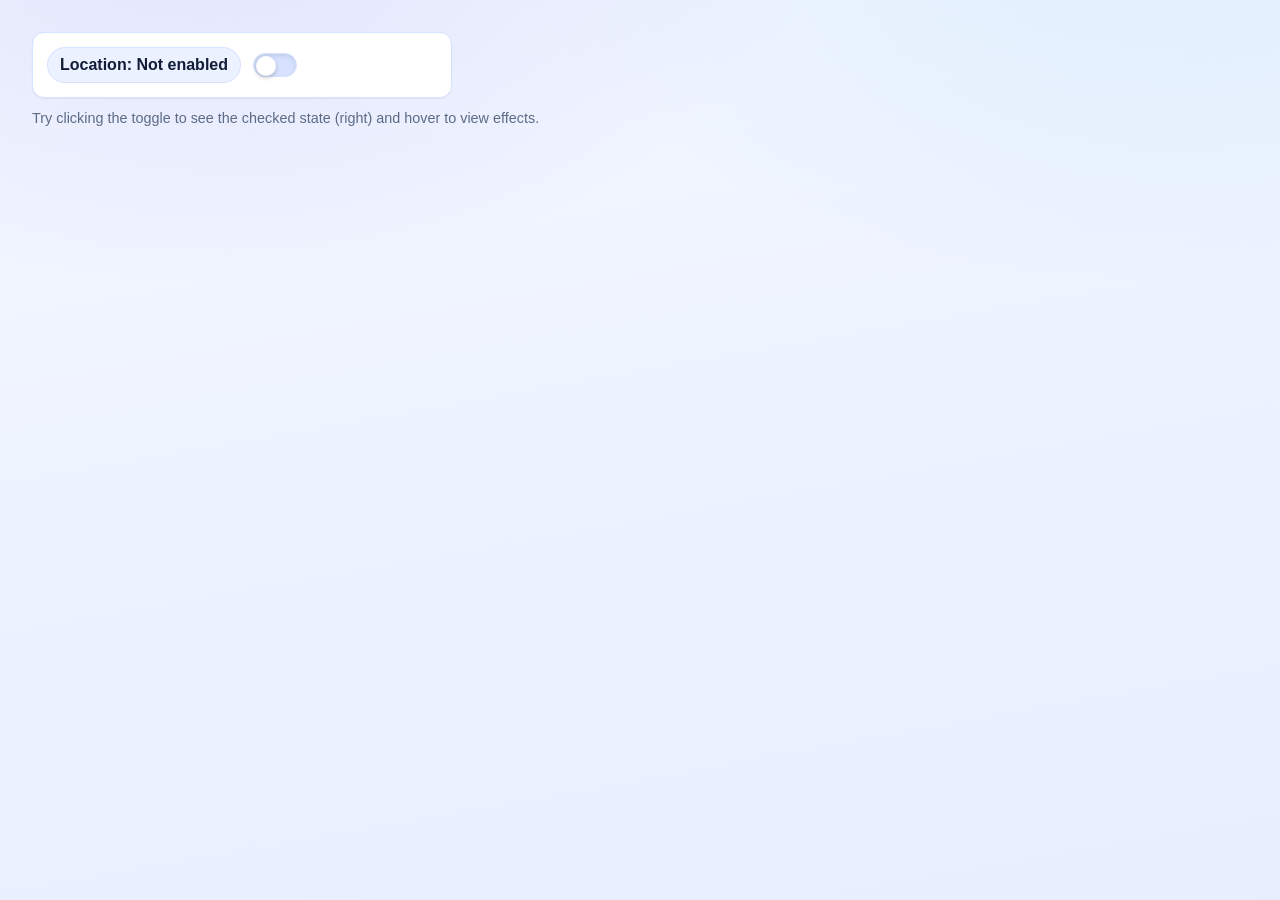
<file: preview_toggle.html>
<!doctype html>
<html lang="en">
<head>
  <meta charset="utf-8" />
  <meta name="viewport" content="width=device-width, initial-scale=1" />
  <title>Toggle Preview</title>
  <link rel="stylesheet" href="styles.css" />
  <style>
    :root{--preview-width:420px}
    body{font-family: -apple-system, BlinkMacSystemFont, "Segoe UI", Roboto, "Helvetica Neue", Arial, sans-serif; padding:2rem; background:var(--bg-primary);}
    .preview-bar{display:flex;align-items:center;gap:12px;padding:14px;border-radius:12px;background:var(--card-bg);border:1px solid var(--border-color);box-shadow:var(--shadow-sm);width:var(--preview-width)}
    .pill{display:inline-flex;align-items:center;padding:8px 12px;border-radius:999px;background:var(--bg-secondary);border:1px solid var(--border-color);color:var(--text-primary);font-weight:700}
    .note{margin-top:12px;color:var(--text-muted);font-size:0.9rem}
  </style>
</head>
<body>
  <div class="preview-bar">
    <div class="pill">Location: Not enabled</div>

    <label class="location-toggle" title="Location">
      <input type="checkbox" id="locToggle" />
      <span class="toggle-slider" aria-hidden="true"></span>
    </label>
  </div>

  <div class="note">Try clicking the toggle to see the checked state (right) and hover to view effects.</div>
</body>
</html>
</file>
<file: styles.css>
:root {
  /* Light Mode */
  --bg-primary: #f4f7ff;
  --bg-secondary: #ebf1ff;
  --bg-gradient: linear-gradient(135deg, #4f46e5 0%, #0ea5e9 100%);
  --card-bg: #ffffff;
  --text-primary: #111c38;
  --text-secondary: #2f3f5c;
  --text-muted: #5c6b86;
  --border-color: #d6e2ff;
  --accent-primary: #4f46e5;
  --accent-secondary: #0ea5e9;
  --accent-light: #dbeafe;
  --success: #10b981;
  --warning: #f59e0b;
  --error: #ef4444;
  --shadow-sm: 0 1px 2px rgba(0, 0, 0, 0.05);
  --shadow-md: 0 4px 6px rgba(0, 0, 0, 0.1);
  --shadow-lg: 0 10px 25px rgba(0, 0, 0, 0.15);
  --shadow-xl: 0 20px 40px rgba(0, 0, 0, 0.2);
  --text-color: var(--text-primary);
  --primary-color: var(--accent-primary);
  --shadow-color: rgba(79, 70, 229, 0.18);
  --transition: all 0.3s cubic-bezier(0.4, 0, 0.2, 1);
  --header-icon-size: 42px;
  --header-icon-font-size: 1rem;
}

body.dark-mode {
  --bg-primary: #080f22;
  --bg-secondary: #121b34;
  --card-bg: #131f3b;
  --text-primary: #eef4ff;
  --text-secondary: #c8d5f4;
  --text-muted: #90a3d1;
  --border-color: #25355f;
  --accent-light: #1d2d52;
  --text-color: var(--text-primary);
  --primary-color: var(--accent-primary);
  --shadow-color: rgba(2, 8, 25, 0.45);
}

.section-head p,
.quick-step p,
.placeholder-state p,
.data-notice p,
.tip-card p,
.trust-subtitle,
.location-description,
.benefit-text,
.location-disclaimer,
.footer p {
  color: var(--text-secondary);
}

* {
  box-sizing: border-box;
}

html, body {
  margin: 0;
  padding: 0;
  width: 100%;
  height: 100%;
  max-width: 100%;
  overflow-x: clip;
}

/* Mobile App-like Global Styles */
* {
  -webkit-tap-highlight-color: transparent;
  -webkit-font-smoothing: antialiased;
  -moz-osx-font-smoothing: grayscale;
}

html {
  scroll-behavior: smooth;
  -webkit-text-size-adjust: 100%;
  -ms-text-size-adjust: 100%;
  touch-action: manipulation;
}

body {
  font-family: -apple-system, BlinkMacSystemFont, "Segoe UI", Roboto, "Helvetica Neue", Arial, sans-serif;
  background: var(--bg-primary);
  color: var(--text-primary);
  transition: var(--transition);
  overflow-x: hidden;
  overflow-y: visible;
  margin: 0;
  padding: 0;
  padding-top: env(safe-area-inset-top, 0px);
  padding-bottom: env(safe-area-inset-bottom, 0px);
  padding-left: env(safe-area-inset-left, 0px);
  padding-right: env(safe-area-inset-right, 0px);
  min-height: 100vh;
  min-height: -webkit-fill-available;
  -webkit-overflow-scrolling: touch;
  overscroll-behavior-y: contain;
}

/* Skip to Content - Accessibility */
.skip-to-content {
  position: absolute;
  top: -100px;
  left: 50%;
  transform: translateX(-50%);
  background: var(--accent-primary);
  color: #ffffff;
  padding: 1rem 1.5rem;
  border-radius: 0 0 12px 12px;
  font-weight: 600;
  text-decoration: none;
  z-index: 10000;
  transition: top 0.3s ease;
}

.skip-to-content:focus {
  top: 0;
  outline: none;
  box-shadow: 0 4px 20px rgba(79, 70, 229, 0.4);
}

/* Header */
.header {
  position: sticky;
  top: 0;
  z-index: 1200;
  background: color-mix(in srgb, var(--card-bg) 92%, transparent);
  border-bottom: 1px solid var(--border-color);
  -webkit-backdrop-filter: blur(14px);
  backdrop-filter: blur(14px);
  box-shadow: 0 10px 24px rgba(15, 23, 42, 0.08);
  transition: var(--transition);
}

.header-content {
  max-width: 1400px;
  margin: 0 auto;
  padding: 1rem 1.5rem;
  display: flex;
  justify-content: space-between;
  align-items: center;
  flex-wrap: nowrap;
}

.logo {
  display: flex;
  align-items: center;
  gap: 0.75rem;
  text-decoration: none;
  cursor: pointer;
}

.logo-icon {
  font-size: 1.75rem;
  animation: float 6s ease-in-out infinite;
}

@keyframes float {
  0%, 100% { transform: translateY(0); }
  50% { transform: translateY(-8px); }
}

.logo h1 {
  margin: 0;
  font-size: 1.35rem;
  background: var(--bg-gradient);
  -webkit-background-clip: text;
  -webkit-text-fill-color: transparent;
  background-clip: text;
  font-weight: 700;
}

.header-right {
  display: flex;
  align-items: center;
  gap: 1.5rem;
}

.favorites-shortcut {
  position: relative;
  width: var(--header-icon-size);
  height: var(--header-icon-size);
  border-radius: 999px;
  border: 1px solid var(--border-color);
  background: var(--card-bg);
  color: var(--text-primary);
  display: inline-flex;
  align-items: center;
  justify-content: center;
  text-decoration: none;
  box-shadow: var(--shadow-sm);
  transition: var(--transition);
}

.favorites-shortcut:hover {
  transform: translateY(-2px);
  border-color: var(--accent-primary);
  box-shadow: var(--shadow-md);
}

.favorites-shortcut-icon {
  font-size: var(--header-icon-font-size);
}

.favorites-shortcut-count {
  position: absolute;
  top: -6px;
  right: -6px;
  min-width: 18px;
  height: 18px;
  border-radius: 999px;
  display: none;
  align-items: center;
  justify-content: center;
  padding: 0 0.35rem;
  font-size: 0.68rem;
  font-weight: 700;
  color: #fff;
  background: var(--error);
  border: 1px solid var(--card-bg);
}

.favorites-shortcut-count.visible {
  display: inline-flex;
}

.music-player {
  display: flex;
  align-items: center;
  gap: 0.35rem;
  padding: 0.25rem 0.35rem;
  border-radius: 999px;
  border: 1px solid var(--border-color);
  background: var(--card-bg);
  box-shadow: var(--shadow-sm);
  max-width: 200px;
}

.music-track {
  display: flex;
  align-items: center;
  gap: 0.45rem;
  min-width: 0;
}

.music-actions {
  display: flex;
  gap: 0.35rem;
}

.music-btn {
  display: flex;
  align-items: center;
  justify-content: center;
  width: var(--header-icon-size);
  height: var(--header-icon-size);
  background: var(--bg-gradient);
  color: white;
  border: none;
  border-radius: 999px;
  font-weight: 700;
  cursor: pointer;
  transition: var(--transition);
  font-size: var(--header-icon-font-size);
  line-height: 1;
  padding: 0;
  overflow: hidden;
}

.music-btn-play {
  font-size: calc(var(--header-icon-font-size) - 0.08rem);
  padding-left: 1px;
}

.music-btn:hover:not(:disabled) {
  transform: translateY(-2px);
  box-shadow: var(--shadow-md);
}

.music-btn:disabled {
  opacity: 0.55;
  cursor: not-allowed;
  transform: none;
  box-shadow: none;
}

.music-player.playing {
  border-color: var(--accent-primary);
  box-shadow: 0 0 0 2px var(--accent-light);
}

.music-icon {
  font-size: 1.1rem;
}

.music-player.playing .music-btn-play {
  display: none;
}

.music-player:not(.playing) .music-btn-pause {
  display: none;
}

.header-trust {
  max-width: 1400px;
  margin: 0 auto;
  padding: 0.5rem 1.5rem 1rem;
  display: flex;
  align-items: center;
  justify-content: space-between;
  gap: 1rem;
  border-top: 1px dashed var(--border-color);
  background: linear-gradient(135deg, rgba(102, 126, 234, 0.08), rgba(118, 75, 162, 0.06));
}

.trust-message {
  display: flex;
  flex-direction: column;
  gap: 0.15rem;
}

.trust-title {
  font-weight: 700;
  color: var(--text-primary);
}

.trust-subtitle {
  font-size: 0.9rem;
  color: var(--text-secondary);
}

.trust-actions {
  display: flex;
  align-items: center;
  gap: 0.75rem;
  flex-wrap: wrap;
  flex: 0 0 auto;
}

.trust-status {
  font-size: 0.85rem;
  color: var(--text-secondary);
  padding: 0.35rem 0.6rem;
  border-radius: 999px;
  background: var(--bg-secondary);
  border: 1px solid var(--border-color);
  white-space: nowrap;
  flex: 0 0 auto;
}

.trust-badge {
  display: none;
}

.trust-cta {
  display: none;
}

.trust-ghost {
  display: none;
}

/* Location Toggle */
.location-toggle {
  display: flex;
  align-items: center;
  cursor: pointer;
  -webkit-user-select: none;
  user-select: none;
}

.location-toggle input {
  display: none;
}

.toggle-slider {
  width: 44px;
  height: 24px;
  background-color: var(--border-color);
  border-radius: 12px;
  position: relative;
  transition: background-color 0.3s ease, box-shadow 0.3s ease;
  box-shadow: inset 0 2px 4px rgba(0, 0, 0, 0.1);
  border: 1px solid var(--border-color); /* Match other pill borders */
  box-sizing: border-box;
}

.toggle-slider::before {
  content: "";
  position: absolute;
  width: 20px;
  height: 20px;
  border-radius: 50%;
  background-color: white;
  top: 2px;
  left: 2px;
  transition: left 0.3s ease, box-shadow 0.3s ease;
  box-shadow: 0 2px 4px rgba(0, 0, 0, 0.2);
}

.location-toggle input:checked + .toggle-slider {
  background-color: var(--accent-primary);
  box-shadow: 0 0 8px rgba(102, 126, 234, 0.4);
}

.location-toggle input:checked + .toggle-slider::before {
  left: 22px;
}

.location-toggle input:disabled + .toggle-slider {
  opacity: 0.5;
  cursor: not-allowed;
}

.location-toggle:hover input:not(:disabled) + .toggle-slider {
  box-shadow: 0 0 8px rgba(102, 126, 234, 0.3);
}

.trust-ghost:hover {
  border-color: var(--accent-primary);
  color: var(--accent-primary);
  box-shadow: var(--shadow-sm);
}

.theme-selector {
  display: flex;
  align-items: center;
}

.theme-toggle {
  background: var(--card-bg);
  border: 1px solid var(--border-color);
  border-radius: 50%;
  width: var(--header-icon-size);
  height: var(--header-icon-size);
  font-size: var(--header-icon-font-size);
  cursor: pointer;
  display: flex;
  align-items: center;
  justify-content: center;
  color: var(--text-primary);
  box-shadow: var(--shadow-sm);
  transition: var(--transition);
}

.theme-toggle:hover {
  border-color: var(--accent-primary);
  box-shadow: 0 0 0 3px var(--accent-light);
  transform: translateY(-1px);
}

/* Container & Main */
.container {
  max-width: 1400px;
  margin: 0 auto;
  padding: 2rem 1.5rem;
  position: relative;
  overflow-x: clip;
  overflow-y: visible;
}

/* Hero Section */
.hero {
  background: var(--bg-gradient);
  border-radius: 20px;
  padding: 4.5rem 2.5rem;
  text-align: center;
  margin-bottom: 3rem;
  color: white;
  position: relative;
  overflow: hidden;
}

.hero::before {
  content: "";
  position: absolute;
  top: -50%;
  right: -10%;
  width: 400px;
  height: 400px;
  background: rgba(255, 255, 255, 0.1);
  border-radius: 50%;
}

.hero::after {
  content: "";
  position: absolute;
  bottom: -30%;
  left: -5%;
  width: 300px;
  height: 300px;
  background: rgba(255, 255, 255, 0.05);
  border-radius: 50%;
}

.hero-content {
  position: relative;
  z-index: 1;
  max-width: 860px;
  margin: 0 auto;
}

.hero-title {
  font-size: clamp(1.75rem, 5vw, 3rem);
  font-weight: 800;
  line-height: 1.12;
  letter-spacing: -0.02em;
  margin: 0;
  margin-bottom: 1.1rem;
}

.hero-subtitle {
  font-size: clamp(1rem, 3vw, 1.25rem);
  margin: 0 auto;
  max-width: 760px;
  line-height: 1.55;
  opacity: 0.95;
}

.hero-tags {
  margin-top: 1.5rem;
  display: flex;
  justify-content: center;
  gap: 0.75rem;
  flex-wrap: wrap;
}

.hero-tag {
  background: rgba(255, 255, 255, 0.18);
  border: 1px solid rgba(255, 255, 255, 0.28);
  color: #fff;
  padding: 0.5rem 0.85rem;
  border-radius: 999px;
  font-size: 0.88rem;
  font-weight: 600;
  -webkit-backdrop-filter: blur(4px);
  backdrop-filter: blur(4px);
}

body:not(.dark-mode) .hero-tag {
  color: #111c38 !important;
  background: rgba(79, 70, 229, 0.12) !important;
  border-color: rgba(79, 70, 229, 0.35) !important;
}

.quick-start {
  max-width: 1400px;
  margin: 1.75rem auto 0;
  padding: 0 1.5rem;
}

.quick-start h2 {
  margin: 0 0 1.15rem;
  text-align: center;
  font-size: 1.5rem;
  letter-spacing: -0.01em;
}

.quick-start-grid {
  display: grid;
  grid-template-columns: repeat(auto-fit, minmax(220px, 1fr));
  gap: 1rem;
}

.quick-step {
  background: var(--ux-surface, var(--card-bg));
  border: 1px solid var(--border-color);
  border-radius: 14px;
  padding: 1.2rem;
  box-shadow: var(--shadow-sm);
  transition: var(--transition);
}

.quick-step:hover {
  border-color: var(--accent-primary);
  box-shadow: var(--shadow-md);
  transform: translateY(-2px);
}

.quick-step-number {
  width: 30px;
  height: 30px;
  display: inline-flex;
  align-items: center;
  justify-content: center;
  border-radius: 999px;
  background: var(--bg-gradient);
  color: #fff;
  font-weight: 700;
  margin-bottom: 0.5rem;
}

body:not(.dark-mode) .quick-step-number {
  color: #ffffff !important;
  background: linear-gradient(135deg, #4f46e5, #ec4899) !important;
}

.quick-step h3 {
  margin: 0 0 0.5rem;
  font-size: 1.05rem;
}

.quick-step p {
  margin: 0;
  color: var(--text-secondary);
  font-size: 0.95rem;
  line-height: 1.45;
}

.page-tabs {
  position: relative;
  top: auto;
  left: auto;
  right: auto;
  z-index: 90;
  width: auto;
  margin: 0;
  padding: 0.75rem 1.5rem;
  display: flex;
  gap: 0.6rem;
  flex-wrap: wrap;
  justify-content: center;
  background: var(--card-bg);
  border-bottom: 1px solid var(--border-color);
  box-shadow: 0 4px 12px rgba(0, 0, 0, 0.08);
}

.page-tab {
  border: 1px solid var(--border-color);
  background: var(--card-bg);
  color: var(--text-primary);
  border-radius: 999px;
  padding: 0.62rem 1.05rem;
  min-height: 44px;
  font-weight: 700;
  letter-spacing: 0.01em;
  cursor: pointer;
  transition: var(--transition);
  box-shadow: var(--shadow-sm);
  touch-action: manipulation;
  -webkit-tap-highlight-color: transparent;
  -webkit-user-select: none;
  -moz-user-select: none;
  -ms-user-select: none;
  user-select: none;
  display: inline-flex;
  align-items: center;
  justify-content: center;
}

.page-tab:hover {
  border-color: var(--accent-primary);
  transform: translateY(-1px);
}

.page-tab.active {
  background: var(--bg-gradient);
  color: #fff;
  border-color: transparent;
  box-shadow: var(--shadow-md);
}

body:not(.dark-mode) .page-tab.active {
  color: #ffffff !important;
  background: linear-gradient(135deg, #4f46e5, #ec4899) !important;
  box-shadow: 0 8px 24px rgba(79, 70, 229, 0.35) !important;
}

.filters-section,
.results,
#favoritesSection,
#tipsSection {
  scroll-margin-top: calc(var(--sticky-offset, 96px) + 12px);
}

.page-tabs + .filters-section {
  margin-top: 0;
}

/* Filters Section */
.filters-section {
  background: var(--card-bg);
  border-radius: 15px;
  padding: 2rem;
  margin-bottom: 3rem;
  box-shadow: var(--shadow-md);
}

.filters-container {
  display: grid;
  grid-template-columns: repeat(auto-fit, minmax(220px, 1fr));
  gap: 1.5rem;
  align-items: stretch;
}

.filter-actions {
  display: grid;
  grid-template-columns: 1fr 1fr;
  gap: 0.75rem;
  align-content: end;
  min-height: calc(2.4rem + 0.5rem + 48px);
}

.filter-group {
  display: grid;
  grid-template-rows: minmax(2.4rem, auto) 48px;
  gap: 0.5rem;
}

.filter-label {
  display: flex;
  align-items: flex-end;
  font-weight: 600;
  font-size: 0.9rem;
  color: var(--text-primary);
  text-transform: uppercase;
  letter-spacing: 0.5px;
  line-height: 1.25;
}

.required-indicator {
  color: #ef4444;
  margin-left: 0.3rem;
  font-weight: 700;
}

.filters-section select,
.filters-section input[type="number"] {
  height: 48px;
}

select, input[type="number"] {
  padding: 0.75rem 1rem;
  border: 2px solid var(--border-color);
  border-radius: 10px;
  background: var(--card-bg);
  color: var(--text-primary);
  font-size: 1rem;
  transition: var(--transition);
  cursor: pointer;
  font-family: inherit;
}

select:hover, input[type="number"]:hover {
  border-color: var(--accent-primary);
}

select:focus, input[type="number"]:focus {
  outline: none;
  border-color: var(--accent-primary);
  box-shadow: 0 0 0 3px var(--accent-light);
}

/* Traveler Stepper */
.traveler-stepper {
  display: flex;
  align-items: center;
  gap: 0;
  height: 48px;
  justify-self: center;
}

.stepper-btn {
  width: 40px;
  height: 48px;
  background: var(--accent-primary);
  color: white;
  border: 2px solid var(--accent-primary);
  font-size: 1.5rem;
  font-weight: 700;
  cursor: pointer;
  transition: var(--transition);
  display: flex;
  align-items: center;
  justify-content: center;
  -webkit-user-select: none;
  user-select: none;
}

.stepper-btn:first-child {
  border-radius: 10px 0 0 10px;
}

.stepper-btn:last-child {
  border-radius: 0 10px 10px 0;
}

.stepper-btn:hover:not(:disabled) {
  background: var(--accent-hover);
  transform: scale(1.05);
}

.stepper-btn:active:not(:disabled) {
  transform: scale(0.95);
}

.stepper-btn:disabled {
  opacity: 0.5;
  cursor: not-allowed;
}

.traveler-stepper input[type="number"] {
  width: 60px;
  height: 48px;
  text-align: center;
  border-radius: 0;
  border-left: none;
  border-right: none;
  background: var(--card-bg);
  font-weight: 600;
  font-size: 1.1rem;
  padding: 0;
  cursor: default;
  vertical-align: middle;
  line-height: 48px;
}

.filter-actions .btn-apply,
.filter-actions .btn-reset {
  width: 100%;
  min-width: 0;
  height: 48px;
  padding: 0 1rem;
  display: inline-flex;
  align-items: center;
  justify-content: center;
}

.traveler-stepper input[type="number"]::-webkit-inner-spin-button,
.traveler-stepper input[type="number"]::-webkit-outer-spin-button {
  -webkit-appearance: none;
  margin: 0;
}

.btn-reset {
  padding: 0.75rem 1.5rem;
  min-height: 44px;
  background: var(--bg-secondary);
  color: var(--text-primary);
  border: 2px solid var(--border-color);
  border-radius: 10px;
  font-weight: 600;
  cursor: pointer;
  transition: var(--transition);
  font-size: 0.95rem;
  min-width: 140px;
  -webkit-tap-highlight-color: transparent;
  touch-action: manipulation;
  -webkit-user-select: none;
  -moz-user-select: none;
  -ms-user-select: none;
  user-select: none;
  display: inline-flex;
  align-items: center;
  justify-content: center;
}

.btn-reset:hover {
  background: var(--accent-primary);
  color: white;
  border-color: var(--accent-primary);
  transform: translateY(-2px);
}

.btn-reset:active {
  transform: scale(0.98);
}

.btn-reset:active {
  transform: scale(0.98);
}

.btn-apply {
  padding: 0.75rem 1.5rem;
  min-height: 44px;
  background: var(--bg-gradient);
  color: white;
  border: 2px solid transparent;
  border-radius: 10px;
  font-weight: 700;
  letter-spacing: 0.01em;
  cursor: pointer;
  transition: var(--transition);
  font-size: 0.95rem;
  box-shadow: var(--shadow-md);
  position: relative;
  overflow: hidden;
  min-width: 140px;
  -webkit-tap-highlight-color: transparent;
  touch-action: manipulation;
  -webkit-user-select: none;
  -moz-user-select: none;
  -ms-user-select: none;
  user-select: none;
  display: inline-flex;
  align-items: center;
  justify-content: center;
}

.btn-apply:hover:not(:disabled) {
  transform: translateY(-2px);
  box-shadow: var(--shadow-lg);
}

.btn-apply:active:not(:disabled) {
  transform: translateY(0) scale(0.98);
}

.btn-apply::before {
  content: '';
  position: absolute;
  top: 50%;
  left: 50%;
  width: 0;
  height: 0;
  background: rgba(255, 255, 255, 0.3);
  border-radius: 50%;
  transform: translate(-50%, -50%);
  transition: width 0.5s, height 0.5s;
}

.btn-apply:active::before {
  width: 300px;
  height: 300px;
}

/* Loading State */
.btn-apply.loading {
  pointer-events: none;
  opacity: 0.8;
}

.btn-apply.loading::after {
  content: "";
  display: inline-block;
  width: 16px;
  height: 16px;
  margin-left: 8px;
  border: 2px solid transparent;
  border-top-color: currentColor;
  border-radius: 50%;
  animation: spin 0.8s linear infinite;
  vertical-align: middle;
}

@keyframes spin {
  to { transform: rotate(360deg); }
}

/* Data Notice */
.data-notice {
  background: linear-gradient(135deg, rgba(102, 126, 234, 0.1), rgba(118, 75, 162, 0.1));
  border: 2px solid var(--accent-light);
  border-radius: 12px;
  padding: 1.25rem;
  margin: -1.5rem 0 2rem 0;
  color: var(--text-secondary);
  font-size: 0.95rem;
  line-height: 1.6;
}

.data-notice p {
  margin: 0;
  color: var(--text-secondary);
}

/* Stats Section */
.stats-section {
  display: grid;
  grid-template-columns: repeat(auto-fit, minmax(150px, 1fr));
  gap: 1.5rem;
  margin-bottom: 3rem;
}

.stat-card {
  background: var(--card-bg);
  border-radius: 15px;
  padding: 1.5rem;
  text-align: center;
  box-shadow: var(--shadow-md);
  border: 2px solid var(--border-color);
  transition: var(--transition);
  -webkit-tap-highlight-color: transparent;
}

.stat-card:hover {
  transform: translateY(-5px);
  box-shadow: var(--shadow-lg);
  border-color: var(--accent-primary);
}

.stat-card:active {
  transform: scale(0.98);
}

.stat-number {
  font-size: 2rem;
  font-weight: 700;
  background: var(--bg-gradient);
  -webkit-background-clip: text;
  -webkit-text-fill-color: transparent;
  background-clip: text;
  margin-bottom: 0.5rem;
}

.stat-label {
  font-size: 0.85rem;
  color: var(--text-secondary);
  text-transform: uppercase;
  letter-spacing: 0.5px;
}

/* Results Section */
.results {
  margin-bottom: 3rem;
}

.placeholder-state {
  background: var(--card-bg);
  border: 2px dashed var(--border-color);
  border-radius: 15px;
  padding: 3rem 2rem;
  text-align: center;
  max-width: 980px;
  margin: 0 auto;
}

.placeholder-icon {
  font-size: 3rem;
  margin-bottom: 1rem;
  display: inline-block;
  animation: bounce 3.5s ease-in-out infinite;
}

@keyframes bounce {
  0%, 100% { transform: translateY(0); }
  50% { transform: translateY(-7px); }
}

.placeholder-state h3 {
  font-size: 1.5rem;
  margin: 1rem 0 0.5rem;
  color: var(--text-primary);
}

.placeholder-state p {
  color: var(--text-secondary);
  margin: 0;
}

/* Destination Cards */
.destinations-grid {
  display: grid;
  grid-template-columns: repeat(auto-fill, minmax(320px, 1fr));
  gap: 1.5rem;
  margin-top: 1.5rem;
}

.pagination-controls {
  display: flex;
  align-items: center;
  justify-content: space-between;
  gap: 1.5rem;
  margin: 1.5rem 0;
  padding: 1rem;
  background: color-mix(in srgb, var(--ux-surface-2) 60%, transparent);
  border-radius: 10px;
  flex-wrap: wrap;
}

.sort-container {
  display: flex;
  align-items: center;
  gap: 0.75rem;
}

.sort-container label {
  font-weight: 600;
  font-size: 0.9rem;
}

.sort-container select {
  padding: 0.5rem 0.75rem;
  border: 1px solid var(--border-color);
  border-radius: 6px;
  background: var(--ux-surface);
  color: var(--text-primary);
  font-weight: 500;
  cursor: pointer;
  transition: all 0.2s ease;
}

.sort-container select:hover {
  border-color: var(--accent-primary);
}

.sort-container select:focus {
  outline: none;
  border-color: var(--accent-primary);
  box-shadow: 0 0 0 2px rgba(102, 217, 255, 0.2);
}

.pagination-info {
  display: flex;
  align-items: center;
  gap: 1rem;
}

.pagination-info-text {
  font-size: 0.9rem;
  color: var(--text-secondary);
  font-weight: 500;
}

.btn-load-more {
  padding: 0.6rem 1.2rem;
  background: linear-gradient(135deg, #667eea, #764ba2);
  color: #ffffff;
  border: none;
  border-radius: 6px;
  font-weight: 600;
  font-size: 0.9rem;
  cursor: pointer;
  transition: all 0.2s ease;
  box-shadow: 0 4px 12px rgba(102, 126, 234, 0.35);
}

.btn-load-more:hover {
  transform: translateY(-2px);
  box-shadow: 0 8px 20px rgba(102, 126, 234, 0.5);
}

.btn-load-more:active {
  transform: translateY(0);
}

.destination-card {
  background: var(--card-bg);
  border: 2px solid var(--border-color);
  border-radius: 15px;
  padding: 1.5rem;
  cursor: pointer;
  transition: var(--transition);
  position: relative;
  overflow: hidden;
  will-change: transform;
  -webkit-backface-visibility: hidden;
  backface-visibility: hidden;
  -webkit-transform: translateZ(0);
  transform: translateZ(0);
  display: flex;
  flex-direction: column;
  height: 100%;
}

.destination-card::before {
  content: "";
  position: absolute;
  top: 0;
  left: -100%;
  width: 100%;
  height: 100%;
  background: var(--bg-gradient);
  opacity: 0;
  transition: var(--transition);
  z-index: 0;
}

.destination-card:hover {
  transform: translateY(-8px) translateZ(0);
  box-shadow: var(--shadow-lg);
  border-color: var(--accent-primary);
  will-change: transform;
}

.destination-card:hover::before {
  left: 100%;
}

.destination-card-header {
  display: flex;
  justify-content: space-between;
  align-items: start;
  gap: 0.8rem;
  margin-bottom: 1rem;
  position: relative;
  z-index: 1;
}

.destination-card h3 {
  margin: 0;
  font-size: 1.5rem;
  color: var(--text-primary);
  line-height: 1.25;
  min-height: 3.75rem;
  max-height: 3.75rem;
  overflow: hidden;
  text-overflow: ellipsis;
  display: -webkit-box;
  -webkit-line-clamp: 2;
  -webkit-box-orient: vertical;
  flex: 1 1 auto;
  min-width: 0;
}

.destination-rating {
  background: var(--accent-secondary);
  color: white;
  padding: 0.4rem 0.8rem;
  border-radius: 20px;
  font-size: 0.85rem;
  font-weight: 600;
  display: inline-flex;
  align-items: center;
  justify-content: center;
  gap: 0.25rem;
  white-space: nowrap;
  line-height: 1;
  min-width: 4.8rem;
  flex: 0 0 auto;
}

.destination-vibes {
  display: flex;
  flex-wrap: wrap;
  gap: 0.5rem;
  margin-bottom: 1rem;
  position: relative;
  z-index: 1;
}

.vibe-tag {
  background: var(--accent-light);
  color: var(--accent-primary);
  padding: 0.3rem 0.8rem;
  border-radius: 15px;
  font-size: 0.75rem;
  font-weight: 600;
}

body.dark-mode .vibe-tag {
  background: rgba(102, 126, 234, 0.2);
}

.destination-info {
  display: grid;
  gap: 0.8rem;
  position: relative;
  z-index: 1;
}

.info-item {
  display: flex;
  justify-content: space-between;
  align-items: center;
  padding: 0.8rem;
  background: var(--bg-secondary);
  border-radius: 8px;
  font-size: 0.95rem;
}

.info-label {
  color: var(--text-secondary);
  font-weight: 500;
}

.info-value {
  color: var(--text-primary);
  font-weight: 600;
}

.destination-actions {
  display: flex;
  gap: 0.75rem;
  margin-top: 1.5rem;
  position: relative;
  z-index: 1;
}

.btn-favorite, .btn-view-details {
  flex: 1;
  padding: 0.7rem 1rem;
  min-height: 44px;
  border: 2px solid var(--border-color);
  background: var(--card-bg);
  color: var(--text-primary);
  border-radius: 10px;
  cursor: pointer;
  font-weight: 600;
  transition: var(--transition);
  font-size: 0.9rem;
  -webkit-tap-highlight-color: transparent;
  touch-action: manipulation;
  -webkit-user-select: none;
  -moz-user-select: none;
  -ms-user-select: none;
  user-select: none;
  display: inline-flex;
  align-items: center;
  justify-content: center;
}

.btn-favorite:hover {
  background: #ffebee;
  border-color: var(--error);
  color: var(--error);
}

.btn-favorite:active {
  transform: scale(0.95);
}

body.dark-mode .btn-favorite:hover {
  background: rgba(239, 68, 68, 0.2);
}

.btn-favorite.active {
  background: var(--error);
  color: white;
  border-color: var(--error);
}

.btn-view-details:hover {
  background: var(--accent-primary);
  color: white;
  border-color: var(--accent-primary);
}

.btn-view-details:active {
  transform: scale(0.95);
}

/* Favorites Section */
.favorites-section {
  background: var(--card-bg);
  border-radius: 15px;
  padding: 2rem;
  margin-bottom: 3rem;
  box-shadow: var(--shadow-md);
}

.favorites-section.hidden {
  display: none;
}

/* Testimonials */
.best-places-section {
  background: var(--card-bg);
  border-radius: 15px;
  padding: 3rem 2rem;
  margin-bottom: 3rem;
  box-shadow: 0 4px 16px var(--shadow-color);
  overflow: visible;
  border: 1px solid var(--border-color);
}

.best-places-header {
  margin-bottom: 2.5rem;
  text-align: center;
}

.best-places-header h2 {
  font-size: 1.9rem;
  font-weight: 700;
  margin: 0 0 0.75rem;
  color: var(--text-primary);
  line-height: 1.2;
  letter-spacing: -0.02em;
}

.best-places-header p {
  font-size: 1.05rem;
  color: var(--text-secondary);
  margin: 0;
  opacity: 0.9;
}

.carousel-container {
  position: relative;
  overflow: hidden;
  border-radius: 12px;
  background: var(--bg-secondary);
  padding: 1rem;
}

.carousel-track {
  display: flex;
  gap: 1.5rem;
  overflow-x: auto;
  -webkit-overflow-scrolling: touch;
  scroll-behavior: smooth;
  padding: 0;
  scroll-padding: 1rem;
  scrollbar-width: none;
}

.carousel-track::-webkit-scrollbar {
  display: none;
}

.carousel-item {
  flex: 0 0 auto;
  width: 320px;
  scroll-snap-align: start;
  scroll-snap-stop: always;
}

.carousel-card {
  background: var(--card-bg);
  border: 2px solid var(--border-color);
  border-radius: 15px;
  padding: 1.5rem;
  height: 100%;
  display: flex;
  flex-direction: column;
  gap: 1rem;
  transition: all 0.3s ease;
  cursor: pointer;
  box-shadow: 0 2px 8px rgba(0, 0, 0, 0.05);
  min-height: 300px;
  position: relative;
  overflow: hidden;
}

.carousel-card::before {
  content: "";
  position: absolute;
  top: 0;
  left: -100%;
  width: 100%;
  height: 100%;
  background: var(--bg-gradient);
  opacity: 0;
  transition: all 0.3s ease;
  z-index: 0;
}

.carousel-card:hover {
  transform: translateY(-8px) translateZ(0);
  border-color: var(--accent-primary);
  box-shadow: 0 12px 28px var(--shadow-color);
  will-change: transform;
}

.carousel-card:hover::before {
  left: 100%;
}

.carousel-place-name {
  font-size: 1.4rem;
  font-weight: 700;
  color: var(--text-primary);
  line-height: 1.3;
  min-height: 2.8rem;
  display: flex;
  align-items: center;
  word-break: break-word;
  position: relative;
  z-index: 1;
}

.carousel-details {
  display: grid;
  gap: 0.75rem;
  padding: 0;
  background: transparent;
  border-radius: 0;
  border: none;
  position: relative;
  z-index: 1;
}

.carousel-detail-item {
  display: flex;
  justify-content: space-between;
  align-items: center;
  gap: 0.75rem;
  font-size: 0.95rem;
  color: var(--text-secondary);
  font-weight: 500;
  padding: 0.8rem;
  background: var(--bg-secondary);
  border-radius: 8px;
  position: relative;
  z-index: 1;
}

.carousel-detail-icon {
  font-size: 1.15rem;
  opacity: 0.9;
  min-width: 20px;
}

.carousel-vibes {
  display: flex;
  flex-wrap: wrap;
  gap: 0.5rem;
  margin-top: auto;
  position: relative;
  z-index: 1;
}

.carousel-vibe-tag {
  display: inline-block;
  background: var(--accent-light);
  color: var(--accent-primary);
  padding: 0.3rem 0.8rem;
  border-radius: 15px;
  font-size: 0.75rem;
  font-weight: 600;
  white-space: nowrap;
}

.carousel-nav {
  display: flex;
  justify-content: center;
  gap: 1.5rem;
  margin-top: 2rem;
  padding-top: 1.5rem;
  border-top: 1px solid var(--border-color);
}

.carousel-btn {
  background: var(--ux-accent, var(--primary-color));
  border: none;
  color: white;
  width: 44px;
  height: 44px;
  border-radius: 50%;
  font-size: 1.5rem;
  cursor: pointer;
  transition: all 0.2s ease;
  display: flex;
  align-items: center;
  justify-content: center;
  box-shadow: 0 4px 12px rgba(102, 126, 234, 0.3);
  touch-action: manipulation;
  -webkit-tap-highlight-color: transparent;
  min-height: 44px;
  min-width: 44px;
}

.carousel-btn:hover {
  transform: scale(1.1) translateZ(0);
  box-shadow: 0 6px 16px rgba(102, 126, 234, 0.4);
}

.carousel-btn:active {
  transform: scale(0.95);
  color: var(--accent-primary);
}

/* Tips Section */
.tips-section {
  background: var(--bg-gradient);
  border-radius: 15px;
  padding: 3rem 2rem;
  margin-bottom: 3rem;
  color: white;
}

.tips-section h2 {
  text-align: center;
  margin-bottom: 2rem;
  font-size: 1.75rem;
}

.tips-section .tips-grid {
  display: grid;
  grid-template-columns: repeat(auto-fit, minmax(250px, 1fr));
  gap: 1.5rem;
}

.tip-card {
  background: rgba(255, 255, 255, 0.1);
  -webkit-backdrop-filter: blur(10px);
  backdrop-filter: blur(10px);
  border-radius: 12px;
  padding: 1.5rem;
  text-align: center;
  border: 1px solid rgba(255, 255, 255, 0.2);
  transition: var(--transition);
}

.tip-card:hover {
  transform: translateY(-8px);
  background: rgba(255, 255, 255, 0.15);
}

.tip-icon {
  font-size: 2.5rem;
  margin-bottom: 1rem;
}

.tip-card h3 {
  margin: 0 0 0.5rem;
  font-size: 1.1rem;
}

.tip-card p {
  margin: 0;
  opacity: 0.95;
}

/* Carousel Styles */
.carousel-container {
  position: relative;
  width: 100%;
}

.carousel-dots {
  display: none;
  justify-content: center;
  gap: 0.6rem;
  margin-top: 1.5rem;
}

.carousel-dot {
  width: 10px;
  height: 10px;
  border-radius: 50%;
  background: rgba(255, 255, 255, 0.4);
  border: none;
  cursor: pointer;
  transition: all 0.3s ease;
}

.carousel-dot.active {
  background: rgba(255, 255, 255, 0.9);
  width: 28px;
  border-radius: 5px;
}

.carousel-dot:hover {
  background: rgba(255, 255, 255, 0.7);
}

/* Mobile Carousel (max-width: 768px) */
@media (max-width: 768px) {
  .carousel-container {
    overflow: hidden;
  }

  .tips-section .tips-grid {
    display: flex !important;
    scroll-snap-type: x mandatory;
    scroll-behavior: smooth;
    overflow-x: hidden;
    gap: 0;
    grid-template-columns: none !important;
  }

  .tip-card {
    flex: 0 0 100%;
    scroll-snap-align: start;
    scroll-snap-stop: always;
    margin: 0 !important;
  }

  .carousel-dots {
    display: flex;
  }
}

/* Desktop/Laptop: always keep Travel IQ in horizontal grid */
@media (min-width: 769px) {
  .tips-section .tips-grid {
    display: grid !important;
    grid-template-columns: repeat(auto-fit, minmax(250px, 1fr)) !important;
    gap: 1.5rem !important;
    overflow: visible !important;
  }

  .tips-section .tip-card {
    flex: initial !important;
    margin: 0 !important;
  }

  .carousel-dots {
    display: none !important;
  }
}

/* Favorites Page */
.favorites-page {
  padding: var(--ux-section-gap) 0 4rem;
  max-width: 1400px;
  margin: 0 auto;
}

.favorites-header {
  display: flex;
  justify-content: space-between;
  align-items: center;
  gap: 2rem;
  margin-bottom: 2.5rem;
  padding: 1.5rem;
  background: var(--ux-surface);
  border-radius: 16px;
  border: 1px solid var(--border-color);
  flex-wrap: wrap;
}

.favorites-title-group {
  flex: 1;
  min-width: 250px;
}

.favorites-page-title {
  font-size: 2.2rem;
  font-weight: 700;
  margin: 0 0 0.5rem;
  color: var(--text-color);
  line-height: 1.2;
  letter-spacing: -0.02em;
}

.favorites-page-subtitle {
  font-size: 1rem;
  color: var(--text-secondary);
  margin: 0;
  opacity: 0.9;
  line-height: 1.5;
}

.clear-all-btn {
  padding: 0.75rem 1.75rem;
  min-height: 44px;
  font-size: 0.95rem;
  font-weight: 600;
  border: 2px solid rgba(239, 68, 68, 0.3);
  border-radius: 10px;
  background: var(--card-bg);
  color: var(--text-color);
  cursor: pointer;
  transition: all 0.2s ease;
  white-space: nowrap;
  display: none;
  touch-action: manipulation;
  -webkit-tap-highlight-color: transparent;
}

.clear-all-btn:hover {
  background: var(--ux-danger-bg, #ef444420);
  border-color: var(--ux-danger, #ef4444);
  color: var(--ux-danger, #ef4444);
  transform: translateY(-2px);
  box-shadow: 0 4px 12px rgba(239, 68, 68, 0.2);
}

.clear-all-btn:active {
  transform: scale(0.98);
}

.favorites-empty {
  display: flex;
  flex-direction: column;
  align-items: center;
  justify-content: center;
  text-align: center;
  padding: 5rem 2rem;
  background: var(--ux-surface);
  border-radius: 20px;
  border: 2px dashed var(--border-color);
  min-height: 450px;
  max-width: 600px;
  margin: 0 auto;
}

.empty-icon {
  font-size: 6rem;
  margin-bottom: 1.5rem;
  opacity: 0.3;
  filter: grayscale(0.8);
  animation: pulse 2s ease-in-out infinite;
}

@keyframes pulse {
  0%, 100% { transform: scale(1); opacity: 0.3; }
  50% { transform: scale(1.05); opacity: 0.5; }
}

.favorites-empty h3 {
  font-size: 1.6rem;
  font-weight: 700;
  margin: 0 0 0.75rem;
  color: var(--text-color);
  line-height: 1.3;
}

.favorites-empty p {
  font-size: 1.05rem;
  color: var(--text-secondary);
  margin: 0 0 2.5rem;
  max-width: 450px;
  line-height: 1.6;
}

.favorites-grid {
  display: grid;
  grid-template-columns: repeat(auto-fill, minmax(320px, 1fr));
  gap: 1.75rem;
  align-items: start;
}

.favorite-card {
  background: var(--ux-surface);
  border: 2px solid var(--border-color);
  border-radius: 16px;
  padding: 1.75rem;
  transition: all 0.3s ease;
  position: relative;
  box-shadow: 0 2px 8px rgba(0, 0, 0, 0.05);
  height: 100%;
  display: flex;
  flex-direction: column;
  overflow: hidden;
}

.favorite-card::before {
  content: "";
  position: absolute;
  top: 0;
  left: -100%;
  width: 100%;
  height: 100%;
  background: var(--bg-gradient);
  opacity: 0;
  transition: all 0.3s ease;
  z-index: 0;
  border-radius: 14px;
}

.favorite-card:hover::before {
  left: 100%;
}

.favorite-card:hover {
  transform: translateY(-8px) translateZ(0);
  box-shadow: 0 12px 32px var(--shadow-color);
  border-color: var(--ux-accent, var(--primary-color));
  will-change: transform;
}

.favorite-card-header {
  display: flex;
  justify-content: space-between;
  align-items: flex-start;
  margin-bottom: 1.25rem;
  padding-bottom: 1rem;
  border-bottom: 2px solid var(--border-color);
  position: relative;
  z-index: 1;
}

.favorite-card-title {
  font-size: 1.35rem;
  font-weight: 700;
  margin: 0;
  color: var(--text-color);
  line-height: 1.3;
  flex: 1;
  min-height: 2.6rem;
  display: flex;
  align-items: center;
}

.favorite-remove-btn {
  background: transparent;
  border: none;
  font-size: 1.5rem;
  cursor: pointer;
  padding: 0.4rem 0.6rem;
  border-radius: 8px;
  transition: all 0.2s ease;
  line-height: 1;
  min-width: 40px;
  min-height: 40px;
  display: flex;
  align-items: center;
  justify-content: center;
  touch-action: manipulation;
  -webkit-tap-highlight-color: transparent;
}

.favorite-remove-btn:hover {
  background: var(--ux-danger-bg, #ef444420);
  transform: scale(1.1);
  border: 1px solid var(--ux-danger, #ef4444);
}

.favorite-remove-btn:active {
  transform: scale(0.95);
}

.favorite-card-details {
  display: flex;
  flex-direction: column;
  gap: 0.85rem;
  margin-bottom: auto;
  padding-bottom: 1.25rem;
}

.favorite-detail-item {
  display: flex;
  align-items: center;
  gap: 0.65rem;
  font-size: 0.95rem;
  color: var(--text-secondary);
  padding: 0.75rem 1rem;
  background: var(--card-bg);
  border-radius: 10px;
  transition: all 0.2s ease;
  font-weight: 500;
  position: relative;
  z-index: 1;
  border: 1px solid var(--border-color);
}

.favorite-detail-item:hover {
  background: var(--ux-surface-2);
  transform: translateX(6px);
  color: var(--text-color);
  border-color: var(--ux-accent, var(--primary-color));
}

.favorite-detail-icon {
  font-size: 1.15rem;
  opacity: 0.9;
  min-width: 20px;
  text-align: center;
}

.favorite-card-footer {
  display: grid;
  grid-template-columns: repeat(2, minmax(0, 1fr));
  gap: 0.85rem;
  margin-top: auto;
}

.favorite-action-btn {
  padding: 0.7rem 0.95rem;
  min-height: 44px;
  font-size: 0.9rem;
  font-weight: 600;
  border: 2px solid var(--border-color);
  border-radius: 10px;
  background: var(--card-bg);
  color: var(--text-color);
  cursor: pointer;
  transition: all 0.2s ease;
  text-align: center;
  text-decoration: none;
  display: inline-flex;
  align-items: center;
  justify-content: center;
  gap: 0.35rem;
  line-height: 1.2;
  white-space: nowrap;
  min-width: 0;
  touch-action: manipulation;
  -webkit-tap-highlight-color: transparent;
  box-shadow: 0 2px 4px rgba(0, 0, 0, 0.05);
  position: relative;
  z-index: 1;
}

.favorite-action-btn:hover {
  background: var(--ux-accent, var(--primary-color));
  border-color: var(--ux-accent, var(--primary-color));
  color: white;
  transform: translateY(-3px);
  box-shadow: 0 6px 16px rgba(79, 70, 229, 0.3);
}

.favorite-action-btn:active {
  transform: translateY(-1px) scale(0.98);
}

.favorite-action-btn:active {
  transform: scale(0.98);
}

.favorite-action-btn.back-btn {
  grid-column: 1 / -1;
  background: var(--bg-gradient);
  border-color: transparent;
  color: white;
}

.favorite-action-btn.back-btn:hover {
  transform: translateY(-2px) scale(1.02);
  box-shadow: 0 6px 16px rgba(102, 126, 234, 0.4);
}

/* Footer */
.footer {
  background: linear-gradient(135deg, rgba(102, 217, 255, 0.08), rgba(255, 79, 216, 0.06));
  border-top: 1px solid var(--border-color);
  padding: 1rem;
  text-align: center;
  color: var(--text-secondary);
  margin-top: 4rem;
}

.footer p {
  margin: 0 auto;
  font-size: clamp(0.72rem, 2.8vw, 0.92rem);
  font-weight: 500;
  white-space: nowrap;
  letter-spacing: 0;
  padding: 0.62rem 0.9rem;
  display: inline-block;
  max-width: calc(100vw - 2rem);
  border-radius: 10px;
  background: rgba(102, 217, 255, 0.12);
  border: 1px solid rgba(102, 217, 255, 0.2);
  overflow: hidden;
  text-overflow: ellipsis;
}

.footer-content {
  max-width: 1200px;
  margin: 0 auto;
}

.footer-grid {
  display: grid;
  grid-template-columns: repeat(auto-fit, minmax(250px, 1fr));
  gap: 2rem;
  margin-bottom: 2rem;
  text-align: left;
}

.footer-section {
  display: flex;
  flex-direction: column;
  gap: 0.75rem;
}

.footer-heading {
  font-size: 1.1rem;
  font-weight: 600;
  color: var(--text-primary);
  margin: 0;
}

.footer-text {
  font-size: 0.95rem;
  color: var(--text-secondary);
  margin: 0;
  line-height: 1.6;
}

.footer-links {
  list-style: none;
  padding: 0;
  margin: 0;
  display: flex;
  flex-direction: column;
  gap: 0.5rem;
}

.footer-links a {
  color: var(--accent-primary);
  text-decoration: none;
  font-size: 0.95rem;
  transition: opacity 0.3s ease;
}

.footer-links a:hover {
  opacity: 0.8;
  text-decoration: underline;
}

.footer-bottom {
  text-align: center;
  padding-top: 1.5rem;
  border-top: 1px solid var(--border-color);
  font-size: 0.9rem;
  color: var(--text-secondary);
}

/* Modal */
.modal {
  display: none;
  position: fixed;
  top: 0;
  left: 0;
  width: 100%;
  height: 100%;
  height: 100dvh;
  background: rgba(0, 0, 0, 0.7);
  backdrop-filter: blur(4px);
  -webkit-backdrop-filter: blur(4px);
  z-index: 9999;
  animation: fadeIn 0.3s ease-in-out;
  overflow-y: auto;
  overscroll-behavior: contain;
}

@keyframes fadeIn {
  from { opacity: 0; }
  to { opacity: 1; }
}

@keyframes slideUp {
  from {
    transform: translateY(50px);
    opacity: 0;
  }
  to {
    transform: translateY(0);
    opacity: 1;
  }
}

@-webkit-keyframes slideUp {
  from {
    -webkit-transform: translateY(50px);
    opacity: 0;
  }
  to {
    -webkit-transform: translateY(0);
    opacity: 1;
  }
}

@keyframes pulse {
  0%, 100% { box-shadow: 0 0 0 0 rgba(102, 126, 234, 0.7); }
  50% { box-shadow: 0 0 0 10px rgba(102, 126, 234, 0); }
}

@keyframes shimmer {
  0% { background-position: -1000px 0; }
  100% { background-position: 1000px 0; }
}

@keyframes float {
  0%, 100% { transform: translateY(0px); }
  50% { transform: translateY(-10px); }
}

@keyframes glow {
  0%, 100% { text-shadow: 0 0 5px rgba(102, 126, 234, 0.5); }
  50% { text-shadow: 0 0 20px rgba(102, 126, 234, 1); }
}

.modal.active {
  display: flex;
  align-items: center;
  justify-content: center;
}

.modal-content {
  background: var(--card-bg);
  border-radius: 20px;
  padding: 1.8rem 1.2rem;
  max-width: 600px;
  width: 90%;
  max-height: min(85vh, calc(100dvh - 2rem));
  overflow-y: auto;
  -webkit-overflow-scrolling: touch;
  overscroll-behavior: contain;
  position: relative;
  animation: slideUp 0.3s ease-in-out;
  box-shadow: 0 20px 60px rgba(0, 0, 0, 0.3);
  will-change: transform;
}

.location-modal .modal-content {
  max-width: 540px;
  border: 2px solid var(--accent-light);
  background: var(--ux-surface, var(--card-bg));
  box-shadow: 0 20px 60px rgba(0, 0, 0, 0.3);
}

.location-modal-header {
  display: flex;
  align-items: center;
  gap: 1rem;
  margin-bottom: 1rem;
}

.location-icon {
  font-size: 2.5rem;
  line-height: 1;
}

.location-modal-body h2 {
  margin: 0;
  font-size: 1.5rem;
  line-height: 1.3;
}

.location-description {
  color: var(--text-secondary);
  font-size: 1rem;
  line-height: 1.6;
  margin: 0 0 1.5rem 0;
}

.location-benefits {
  display: flex;
  flex-direction: column;
  gap: 0.85rem;
  margin-bottom: 1.75rem;
  padding: 1.25rem;
  background: var(--ux-surface-2, rgba(102, 126, 234, 0.05));
  border-radius: 12px;
  border: 1px solid var(--border-color);
}

.benefit-item {
  display: flex;
  align-items: center;
  gap: 0.75rem;
  font-size: 0.95rem;
  color: var(--text-color);
}

.benefit-icon {
  font-size: 1.25rem;
  flex-shrink: 0;
  line-height: 1;
}

.benefit-text {
  line-height: 1.5;
}

.location-modal-actions {
  display: flex;
  gap: 0.85rem;
  margin-bottom: 1rem;
}

.location-modal-actions button {
  flex: 1;
  display: flex;
  align-items: center;
  justify-content: center;
  gap: 0.5rem;
  font-size: 1rem;
  padding: 0.85rem 1.5rem;
  border-radius: 10px;
  font-weight: 600;
  transition: all 0.2s ease;
}

.location-modal-actions button span {
  font-size: 1.1rem;
  line-height: 1;
}

.location-disclaimer {
  margin: 0;
  font-size: 0.85rem;
  color: var(--text-secondary);
  text-align: center;
  line-height: 1.5;
  opacity: 0.8;
}

/* Destination Detail Modal */
.dest-detail-container {
  display: flex;
  flex-direction: column;
  gap: 1.5rem;
}

.dest-detail-title-section {
  display: flex;
  justify-content: space-between;
  align-items: flex-start;
  gap: 1rem;
}

.dest-detail-title-section h2 {
  margin: 0;
  font-size: 1.7rem;
  font-weight: 700;
  color: var(--text-color);
  letter-spacing: -0.02em;
}

.dest-detail-rating {
  display: flex;
  align-items: center;
  gap: 0.5rem;
  font-weight: 600;
  color: var(--text-secondary);
}

.dest-detail-grid {
  display: grid;
  grid-template-columns: repeat(2, 1fr);
  gap: 1rem;
}

.dest-detail-item {
  background: var(--ux-surface, var(--card-bg));
  border: 1px solid var(--border-color);
  border-radius: 10px;
  padding: 1rem;
}

.dest-detail-label {
  font-size: 0.85rem;
  color: var(--text-secondary);
  font-weight: 600;
  margin-bottom: 0.5rem;
  display: block;
}

.dest-detail-value {
  font-size: 1rem;
  font-weight: 600;
  color: var(--text-color);
}

.dest-detail-section {
  display: flex;
  flex-direction: column;
  gap: 0.75rem;
}

.dest-detail-text {
  color: var(--text-secondary);
  line-height: 1.6;
  font-size: 0.95rem;
}

.dest-detail-vibes {
  display: flex;
  flex-wrap: wrap;
  gap: 0.5rem;
}

.vibe-badge {
  display: inline-block;
  background: var(--ux-accent, rgba(102, 126, 234, 0.15));
  color: var(--ux-accent, var(--primary-color));
  padding: 0.4rem 0.85rem;
  border-radius: 20px;
  font-size: 0.8rem;
  font-weight: 600;
}

.dest-detail-favorite-btn {
  background: var(--ux-accent, var(--primary-color));
  border: none;
  color: white;
  padding: 0.9rem 1.5rem;
  border-radius: 10px;
  font-weight: 600;
  cursor: pointer;
  transition: all 0.2s ease;
  font-size: 1rem;
  min-height: 44px;
  touch-action: manipulation;
  -webkit-tap-highlight-color: transparent;
}

.dest-detail-favorite-btn:hover {
  transform: translateY(-2px);
  box-shadow: 0 6px 16px rgba(102, 126, 234, 0.4);
}

.dest-detail-favorite-btn:active {
  transform: scale(0.98);
}

.modal-close {
  position: absolute;
  top: 1rem;
  right: 1rem;
  background: var(--bg-secondary);
  border: 1px solid var(--border-color);
  width: 44px;
  height: 44px;
  min-width: 44px;
  min-height: 44px;
  border-radius: 50%;
  font-size: 1.5rem;
  cursor: pointer;
  display: flex;
  align-items: center;
  justify-content: center;
  transition: var(--transition);
  touch-action: manipulation;
  -webkit-tap-highlight-color: transparent;
  -webkit-user-select: none;
  -moz-user-select: none;
  -ms-user-select: none;
  user-select: none;
}

.modal-close:hover {
  background: var(--accent-primary);
  color: white;
  transform: rotate(90deg);
}

/* Destination Card Animations */
.destination-card-wrapper {
  animation-fill-mode: both;
}

.destination-card {
  animation: none;
}

.destination-card:hover {
  transform: translateY(-5px);
  box-shadow: var(--shadow-lg);
}

/* Trusted Platforms Section */
.trusted-platforms {
  display: grid;
  grid-template-columns: repeat(auto-fit, minmax(200px, 1fr));
  gap: 1rem;
  margin: 1.5rem 0;
}

.platform-card {
  display: flex;
  flex-direction: column;
  align-items: center;
  justify-content: center;
  text-decoration: none;
  padding: 1.5rem;
  background: linear-gradient(135deg, var(--accent-light), rgba(102, 126, 234, 0.05));
  border: 2px solid var(--accent-light);
  border-radius: 15px;
  transition: var(--transition);
  color: var(--text-primary);
  text-align: center;
  cursor: pointer;
}

.platform-card:hover {
  background: linear-gradient(135deg, var(--accent-primary), rgba(102, 126, 234, 0.2));
  border-color: var(--accent-primary);
  transform: translateY(-8px);
  box-shadow: 0 10px 30px rgba(102, 126, 234, 0.3);
}

.platform-icon {
  font-size: 2.5rem;
  margin-bottom: 0.75rem;
  animation: float 3s ease-in-out infinite;
}

.platform-card h4 {
  margin: 0.5rem 0;
  font-size: 1.1rem;
  color: var(--accent-primary);
}

.platform-card p {
  margin: 0;
  font-size: 0.85rem;
  color: var(--text-secondary);
}

/* Error State */
.error-state {
  background: linear-gradient(135deg, rgba(239, 68, 68, 0.05), rgba(239, 68, 68, 0.02));
  border: 2px dashed var(--error);
  padding: 3rem 1.5rem;
}

.error-state .placeholder-icon {
  font-size: 4rem;
  animation: float 4s ease-in-out infinite;
}

.results-notice {
  margin: -1rem auto 1.5rem;
  padding: 0.85rem 1.2rem;
  max-width: 900px;
  text-align: center;
  background: rgba(102, 126, 234, 0.08);
  border: 1px dashed rgba(102, 126, 234, 0.35);
  border-radius: 12px;
  color: var(--text-primary);
  font-weight: 600;
}

.suggestions-block {
  margin-top: 2rem;
}

.suggestions-title {
  text-align: center;
  margin-bottom: 1.5rem;
  font-size: 1.2rem;
  color: var(--text-primary);
}

/* Responsive */
@media (max-width: 768px) {
  .container {
    padding: 1rem;
  }

  .hero {
    padding: 2rem 1.5rem;
  }

  .filters-container {
    grid-template-columns: 1fr;
  }

  .destinations-grid {
    grid-template-columns: 1fr;
  }

  .stats-section {
    grid-template-columns: repeat(3, 1fr);
    gap: 1rem;
  }

  .stat-card {
    padding: 1rem;
  }

  .stat-number {
    font-size: 1.5rem;
  }

  .modal-content {
    width: 95%;
    padding: 1.5rem;
  }

  .header-right {
    gap: 1rem;
  }
}

@media (max-width: 768px) {
  .trusted-platforms {
    grid-template-columns: 1fr 1fr;
  }

  .platform-icon {
    font-size: 2rem;
  }

  .btn-apply, .btn-reset {
    font-size: 0.85rem;
    padding: 0.65rem 1.25rem;
  }

  .header-trust {
    flex-direction: row;
    align-items: center;
    justify-content: space-between;
    gap: 0.75rem;
  }

  .music-player {
    max-width: none;
  }

  .favorites-page-title {
    font-size: 1.8rem;
  }

  .favorites-page-subtitle {
    font-size: 0.95rem;
  }

  .favorites-header {
    flex-direction: column;
    align-items: stretch;
    gap: 1rem;
    padding: 1.25rem;
  }

  .favorites-grid {
    grid-template-columns: 1fr;
    gap: 1.5rem;
  }

  .favorite-card {
    padding: 1.5rem;
  }

  .favorite-card-title {
    font-size: 1.2rem;
  }

  .favorites-empty {
    padding: 3rem 1.5rem;
    min-height: 350px;
  }

  .empty-icon {
    font-size: 4.5rem;
  }

  .favorites-empty h3 {
    font-size: 1.4rem;
  }

  .favorites-empty p {
    font-size: 1rem;
  }
}

@media (max-width: 480px) {
  :root {
    --header-icon-size: 36px;
    --header-icon-font-size: 0.9rem;
  }

  /* General Mobile Spacing */
  .container {
    padding: 0.75rem;
  }

  /* Header Improvements */
  .header-content {
    padding: 0.75rem 0.9rem;
    flex-wrap: nowrap;
    gap: 0.5rem;
  }

  .header-right {
    width: auto;
    justify-content: flex-end;
    gap: 0.4rem;
  }

  .logo {
    gap: 0.6rem;
  }

  .logo-icon {
    font-size: 1.25rem !important;
  }

  .logo h1 {
    font-size: 0.88rem !important;
    line-height: 1;
    letter-spacing: 0.2px;
  }

  .favorite-card-footer {
    gap: 0.7rem;
  }

  .favorite-action-btn {
    font-size: 0.84rem;
    padding: 0.62rem 0.7rem;
    min-height: 42px;
    letter-spacing: -0.01em;
  }

  .music-player {
    min-height: var(--header-icon-size);
    height: auto;
    padding: 2px 4px;
    gap: 0.24rem;
    border-radius: 999px;
    align-items: center;
  }

  .music-track {
    width: 20px;
    justify-content: center;
  }

  .music-actions {
    gap: 0.24rem;
  }

  .music-icon {
    font-size: 0.88rem;
    line-height: 1;
  }

  .music-btn,
  .theme-toggle,
  .favorites-shortcut {
    width: var(--header-icon-size);
    height: var(--header-icon-size);
    min-width: var(--header-icon-size);
    min-height: var(--header-icon-size);
    font-size: var(--header-icon-font-size);
  }

  .theme-toggle {
    font-size: var(--header-icon-font-size);
  }

  .favorites-shortcut-icon {
    font-size: var(--header-icon-font-size);
  }

  .music-btn-play {
    padding-left: 0;
    font-size: 0.82rem;
    line-height: 1;
  }

  /* Header Trust Section - Compact */
  .header-trust {
    padding: 0.6rem 0.9rem;
    gap: 0.6rem;
    flex-direction: row;
    align-items: center;
    justify-content: space-between;
  }

  .trust-message {
    font-size: 0.8rem;
    text-align: left;
  }

  .trust-title {
    font-size: 0.78rem;
    display: block;
    margin-bottom: 0;
  }

  .trust-actions {
    width: auto;
    gap: 0.5rem;
    flex-wrap: nowrap;
    justify-content: flex-end;
  }

  .trust-status {
    font-size: 0.72rem;
    padding: 0.25rem 0.5rem;
    flex: 0 0 auto;
    text-align: left;
  }

  .trust-badge {
    font-size: 0.7rem;
    padding: 0.3rem 0.6rem;
  }

  .trust-cta, .trust-ghost {
    padding: 0.6rem 1rem;
    font-size: 0.8rem;
    flex: 1 1 45%;
    text-align: center;
  }

  /* Hero Section - Mobile Optimized */
  .hero {
    padding: 2.5rem 1.5rem;
    margin-bottom: 2rem;
    border-radius: 16px;
  }

  .hero-title {
    font-size: 1.5rem;
    line-height: 1.3;
    margin-bottom: 0.75rem;
  }

  .hero-subtitle {
    font-size: 1rem;
    line-height: 1.5;
  }

  .hero-tags {
    margin-top: 1.1rem;
    gap: 0.5rem;
  }

  .hero-tag {
    font-size: 0.8rem;
    padding: 0.4rem 0.7rem;
  }

  /* Stats Section - Single Column */
  .stats-section {
    grid-template-columns: 1fr;
    gap: 0.75rem;
    margin-bottom: 2rem;
  }

  .stat-card {
    padding: 1rem;
    border-radius: 12px;
  }

  .stat-number {
    font-size: 1.5rem;
    margin-bottom: 0.3rem;
  }

  .stat-label {
    font-size: 0.85rem;
  }

  /* Filters Section - Mobile Friendly */
  .filters-section {
    padding: 1.5rem 1rem;
    margin-bottom: 2rem;
    border-radius: 16px;
  }

  .quick-start {
    margin-top: 1.25rem;
  }

  .quick-step {
    padding: 1rem;
  }

  .filters-section h2 {
    font-size: 1.3rem;
    margin-bottom: 1.25rem;
  }

  .filters-container {
    gap: 1rem;
  }

  .filter-group {
    grid-template-rows: auto 48px;
    gap: 0.6rem;
  }

  .filter-label {
    font-size: 0.8rem;
    letter-spacing: 0.3px;
  }

  select, input[type="number"] {
    font-size: 16px;
    padding: 0.75rem;
    min-height: 48px;
    border-radius: 12px;
    border-width: 2px;
  }

  .traveler-stepper {
    min-height: 48px;
    justify-self: center;
  }

  .stepper-btn {
    width: 48px;
    height: 48px;
    font-size: 1.4rem;
  }

  .traveler-stepper input[type="number"] {
    width: 70px;
    font-size: 1.1rem;
    line-height: 48px;
  }

  .filter-actions {
    grid-template-columns: 1fr;
    width: 100%;
    gap: 0.75rem;
    margin-top: 0.5rem;
    min-height: 0;
  }

  .btn-apply, .btn-reset {
    width: 100%;
    font-size: 0.95rem;
    padding: 0.9rem 1.25rem;
    min-height: 48px;
    border-radius: 12px;
  }

  /* Data Notice */
  .data-notice {
    margin: -1rem 0 1.5rem 0;
    padding: 1rem;
    font-size: 0.85rem;
    line-height: 1.6;
    border-radius: 12px;
  }

  /* Results Section */
  .results-section {
    margin-bottom: 2rem;
  }

  .results-section h2 {
    font-size: 1.4rem;
    margin-bottom: 1rem;
  }

  /* Destination Cards - Optimized for Mobile */
  .destinations-grid {
    grid-template-columns: 1fr;
    gap: 1.25rem;
    margin-top: 1.25rem;
  }

  .destination-card {
    padding: 1.5rem;
    border-radius: 16px;
    border-width: 2px;
  }

  .destination-card-header {
    flex-direction: row;
    justify-content: space-between;
    align-items: flex-start;
    gap: 0.75rem;
    margin-bottom: 1rem;
  }

  .destination-card h3 {
    font-size: 1.25rem;
    line-height: 1.3;
    min-height: 3.25rem;
    max-height: 3.25rem;
  }

  .destination-rating {
    padding: 0.4rem 0.75rem;
    font-size: 0.85rem;
    white-space: nowrap;
  }

  .destination-vibes {
    gap: 0.6rem;
    margin-bottom: 1rem;
  }

  .vibe-tag {
    padding: 0.4rem 0.85rem;
    font-size: 0.8rem;
    border-radius: 16px;
  }

  .destination-info {
    gap: 0.85rem;
  }

  .info-item {
    font-size: 0.9rem;
    line-height: 1.5;
  }

  .destination-actions {
    flex-direction: column;
    gap: 0.75rem;
    margin-top: 1.25rem;
  }

  .destination-actions button {
    width: 100%;
    padding: 0.85rem 1.25rem;
    font-size: 0.9rem;
    min-height: 48px;
    border-radius: 12px;
  }

  /* Placeholder States */
  .placeholder-state {
    padding: 2.5rem 1.5rem;
    border-radius: 16px;
  }

  .placeholder-icon {
    font-size: 3.5rem;
    margin-bottom: 1rem;
  }

  .placeholder-state h3 {
    font-size: 1.25rem;
    margin-bottom: 0.75rem;
  }

  .placeholder-state p {
    font-size: 0.95rem;
    line-height: 1.6;
  }

  /* Trusted Platforms */
  .trusted-platforms {
    grid-template-columns: 1fr;
    gap: 1rem;
  }

  .platform-card {
    padding: 1.25rem;
    border-radius: 14px;
  }

  .platform-icon {
    font-size: 2rem;
    margin-bottom: 0.75rem;
  }

  .platform-card h4 {
    font-size: 1.05rem;
    margin-bottom: 0.5rem;
  }

  .platform-card p {
    font-size: 0.85rem;
    line-height: 1.5;
  }

  /* Favorites Section */
  .favorites-section {
    padding: 1.5rem 1rem;
    margin-bottom: 2rem;
    border-radius: 16px;
  }

  .favorites-section h2 {
    font-size: 1.4rem;
    margin-bottom: 1rem;
  }

  /* Testimonials - Already optimized */
  .best-places-section {
    padding: 2rem 1.25rem;
    margin-bottom: 2rem;
    border-radius: 16px;
  }

  .best-places-header h2 {
    font-size: 1.4rem;
    margin-bottom: 1.5rem;
  }

  .carousel-track {
    gap: 1rem;
    padding: 0.75rem 0;
  }

  .carousel-item {
    width: 260px;
  }

  .carousel-card {
    padding: 1.5rem;
    min-height: 240px;
  }

  .carousel-place-name {
    font-size: 1.2rem;
  }

  .carousel-detail-item {
    font-size: 0.88rem;
  }

  .carousel-vibe-tag {
    font-size: 0.75rem;
  }

  .carousel-nav {
    gap: 1rem;
    margin-top: 1.5rem;
  }
    border: 2px solid var(--accent-primary);
    background: var(--card-bg);
    padding: 2rem 1.5rem;
    border-radius: 16px;
    min-height: 140px;
    display: flex;
    flex-direction: column;
    justify-content: space-between;
  }

  .testimonial-text {
    font-size: 1.05rem;
    line-height: 1.6;
    margin-bottom: 1.25rem;
  }

  /* Carousel Mobile Responsive */
  .best-places-section {
    padding: 2rem 1.5rem;
  }

  .best-places-header h2 {
    font-size: 1.5rem;
  }

  .carousel-item {
    width: 280px;
  }

  .carousel-card {
    padding: 1.5rem;
    min-height: 260px;
  }

  /* Tips Section */
  .tips-section {
    padding: 2rem 1.25rem;
    margin-bottom: 2rem;
    border-radius: 16px;
  }

  .tips-section h2 {
    font-size: 1.4rem;
    margin-bottom: 1.25rem;
  }

  .tips-grid {
    grid-template-columns: 1fr;
    gap: 1rem;
  }

  .tip-card {
    padding: 1.5rem 1.25rem;
    border-radius: 14px;
  }

  .tip-icon {
    font-size: 2rem;
    margin-bottom: 0.75rem;
  }

  .tip-card h3 {
    font-size: 1.15rem;
    margin-bottom: 0.6rem;
  }

  .tip-card p {
    font-size: 0.9rem;
    line-height: 1.6;
  }

  /* Modals - Mobile Optimized */
  .modal {
    z-index: 10000;
    padding: 1rem;
    align-items: flex-start;
    padding-top: max(1rem, env(safe-area-inset-top, 0px));
    padding-bottom: max(1rem, env(safe-area-inset-bottom, 0px));
  }

  .modal-content {
    width: 95%;
    max-width: 95%;
    padding: 1.75rem;
    max-height: calc(100dvh - 2rem);
    border-radius: 16px;
    position: relative;
  }

  .modal-header h2 {
    font-size: 1.35rem;
  }

  .modal-close {
    width: 36px;
    height: 36px;
    font-size: 1.5rem;
  }

  .modal-body {
    font-size: 0.95rem;
    line-height: 1.6;
  }

  .modal-body h3 {
    font-size: 1.15rem;
    margin-top: 1.25rem;
    margin-bottom: 0.75rem;
  }

  .modal-body p {
    margin-bottom: 1rem;
  }

  /* Location Modal */
  .location-modal .modal-content {
    width: 92%;
    padding: 1.5rem;
    border-radius: 16px;
  }

  .location-modal-header {
    flex-direction: column;
    text-align: center;
    gap: 0.5rem;
  }

  .location-icon {
    font-size: 2.5rem;
  }

  .location-modal-body h2 {
    font-size: 1.3rem;
    margin: 0;
  }

  .location-description {
    font-size: 0.95rem;
    line-height: 1.6;
    margin-bottom: 1.25rem;
    text-align: center;
  }

  .location-benefits {
    gap: 0.75rem;
    margin-bottom: 1.5rem;
    padding: 1rem;
  }

  .benefit-item {
    font-size: 0.9rem;
    gap: 0.65rem;
  }

  .benefit-icon {
    font-size: 1.15rem;
  }

  .location-modal-actions {
    flex-direction: column;
    gap: 0.75rem;
    margin-bottom: 0.85rem;
  }

  .location-modal-actions button {
    width: 100%;
    padding: 0.9rem 1.25rem;
    font-size: 0.95rem;
    min-height: 48px;
  }

  .location-disclaimer {
    font-size: 0.8rem;
    margin: 0;
  }

  /* Footer */
  footer {
    padding: 1.5rem 1rem;
    font-size: 0.85rem;
  }
}

@media (max-width: 640px) {
  .page-tabs {
    justify-content: flex-start;
    overflow-x: auto;
    flex-wrap: nowrap;
    padding: 0.5rem 1.5rem;
    padding-bottom: 0.35rem;
    scrollbar-width: none;
    top: auto;
  }

  .page-tabs::-webkit-scrollbar {
    display: none;
  }

  .page-tab {
    white-space: nowrap;
  }

  .quick-start h2 {
    font-size: 1.1rem;
  }
}

@media (max-width: 380px) {
  .header-right {
    flex-direction: column;
    align-items: stretch;
  }

  .music-player {
    width: 100%;
  }

  .theme-selector {
    width: 100%;
    justify-content: flex-start;
  }

  .favorites-shortcut {
    width: 40px;
    height: 40px;
  }
}

@media (prefers-reduced-motion: reduce) {
  *, *::before, *::after {
    animation-duration: 0.01ms !important;
    animation-iteration-count: 1 !important;
    transition-duration: 0.01ms !important;
    scroll-behavior: auto !important;
  }

  .logo-icon,
  .music-player.playing,
  .placeholder-icon {
    animation: none !important;
  }
}

/* ============================================
   ULTRA REDESIGN OVERRIDES
============================================ */
:root {
  --ux-bg: radial-gradient(1100px 700px at 15% -15%, rgba(255, 0, 128, 0.20), transparent 60%),
           radial-gradient(1200px 800px at 90% -20%, rgba(0, 209, 255, 0.22), transparent 58%),
           linear-gradient(170deg, #070b1b 0%, #0d1430 42%, #101a3f 100%);
  --ux-surface: rgba(18, 28, 62, 0.72);
  --ux-surface-2: rgba(22, 36, 80, 0.92);
  --ux-card: rgba(15, 25, 58, 0.95);
  --ux-text: #f8fbff;
  --ux-muted: #a8b8e3;
  --ux-border: rgba(132, 155, 255, 0.28);
  --ux-accent: #66d9ff;
  --ux-accent-2: #ff4fd8;
  --ux-accent-gradient: linear-gradient(135deg, #66d9ff, #ff4fd8);
  --ux-shadow: 0 14px 36px rgba(2, 6, 23, 0.45);
  --ux-section-gap: 1.4rem;
  --ux-section-gap-mobile: 1rem;
  --ux-input-bg: rgba(7, 14, 40, 0.7);
  --ux-surface-strong: rgba(9, 18, 45, 0.86);
  --ux-card-text: #e6f0ff;
  --ux-hero-grad: linear-gradient(130deg, #102157 0%, #2b2f92 38%, #7a2ebc 70%, #0ea5c8 100%);
}

body:not(.dark-mode) {
  --ux-bg: radial-gradient(1100px 700px at 15% -15%, rgba(79, 70, 229, 0.12), transparent 60%),
           radial-gradient(1200px 800px at 90% -20%, rgba(14, 165, 233, 0.10), transparent 58%),
           linear-gradient(170deg, #f4f7ff 0%, #edf3ff 42%, #e7efff 100%);
  --ux-surface: rgba(255, 255, 255, 0.88);
  --ux-surface-2: rgba(248, 251, 255, 0.96);
  --ux-card: rgba(255, 255, 255, 0.98);
  --ux-text: #0f172a;
  --ux-muted: #475569;
  --ux-border: rgba(99, 102, 241, 0.2);
  --ux-accent: #4f46e5;
  --ux-accent-2: #ec4899;
  --ux-accent-gradient: linear-gradient(135deg, #4f46e5, #ec4899);
  --ux-input-bg: rgba(255, 255, 255, 0.95);
  --ux-surface-strong: rgba(241, 245, 255, 0.95);
  --ux-card-text: #1e293b;
  --ux-hero-grad: linear-gradient(130deg, #4f46e5 0%, #3b82f6 40%, #a855f7 72%, #06b6d4 100%);
}

body {
  background: var(--ux-bg) !important;
  color: var(--ux-text) !important;
}

.bg-orb {
  position: fixed;
  border-radius: 50%;
  filter: blur(42px);
  z-index: -2;
  pointer-events: none;
}

.orb-1 {
  width: 340px;
  height: 340px;
  top: 80px;
  left: -90px;
  background: rgba(255, 79, 216, 0.35);
}

.orb-2 {
  width: 360px;
  height: 360px;
  top: 360px;
  right: -100px;
  background: rgba(84, 228, 255, 0.30);
}

.bg-grid {
  position: fixed;
  inset: 0;
  z-index: -3;
  pointer-events: none;
  background-image: linear-gradient(rgba(128, 154, 255, 0.10) 1px, transparent 1px), linear-gradient(90deg, rgba(128, 154, 255, 0.10) 1px, transparent 1px);
  background-size: 40px 40px;
  -webkit-mask-image: radial-gradient(circle at center, black 36%, transparent 92%);
  mask-image: radial-gradient(circle at center, black 36%, transparent 92%);
}

.header {
  position: sticky !important;
  top: 0 !important;
  z-index: 1200 !important;
  background: color-mix(in srgb, var(--ux-surface-2) 92%, transparent) !important;
  border-bottom: 1px solid var(--ux-border) !important;
  -webkit-backdrop-filter: blur(14px);
  backdrop-filter: blur(14px);
  box-shadow: 0 10px 28px rgba(15, 23, 42, 0.16) !important;
}

.header-content,
.header-trust {
  max-width: 1340px !important;
}

.logo h1 {
  font-size: 1.62rem !important;
  -webkit-text-fill-color: transparent !important;
  background: linear-gradient(135deg, #8be0ff, #ff88e8) !important;
  -webkit-background-clip: text !important;
  background-clip: text !important;
}

.header-right {
  gap: 0.85rem !important;
}

.music-player,
.theme-toggle,
.trust-status,
.favorites-shortcut {
  background: var(--ux-surface-2) !important;
  border: 1px solid var(--ux-border) !important;
  color: var(--ux-text) !important;
}

.header-trust {
  background: linear-gradient(135deg, rgba(102, 217, 255, 0.12), rgba(255, 79, 216, 0.10)) !important;
  border-top: 1px dashed rgba(138, 161, 255, 0.35) !important;
}

.trust-title,
.trust-subtitle,
.trust-status {
  color: var(--ux-text) !important;
}

.container {
  max-width: 1340px !important;
  padding-top: 1.7rem !important;
}

.page-tabs {
  background: color-mix(in srgb, var(--ux-surface-2) 92%, transparent) !important;
  border-bottom: 1px solid rgba(133, 163, 255, 0.3) !important;
  box-shadow: 0 8px 24px rgba(15, 23, 42, 0.14) !important;
}

.page-tab {
  background: var(--ux-surface-2) !important;
  border: 1px solid rgba(135, 157, 250, 0.35) !important;
  color: var(--ux-text) !important;
}

.page-tab:hover {
  border-color: rgba(102, 217, 255, 0.55) !important;
}

.page-tab.active {
  background: var(--ux-accent-gradient) !important;
  color: #091331 !important;
  border-color: transparent !important;
}

.hero {
  border-radius: 28px !important;
  background: var(--ux-hero-grad) !important;
  box-shadow: 0 24px 60px rgba(3, 8, 26, 0.58) !important;
  border: 1px solid rgba(170, 193, 255, 0.3);
  padding: 3.4rem 2.5rem 2.1rem !important;
}

.hero-eyebrow {
  margin: 0 0 0.8rem;
  font-size: 0.78rem;
  letter-spacing: 0.2em;
  font-weight: 700;
  text-transform: uppercase;
  color: rgba(235, 244, 255, 0.92);
}

.hero-title {
  font-size: clamp(2rem, 5vw, 3.8rem) !important;
  letter-spacing: -0.035em;
  text-shadow: 0 8px 30px rgba(5, 8, 33, 0.45);
}

.hero-subtitle {
  color: rgba(235, 244, 255, 0.92) !important;
}

.hero-tag {
  background: rgba(3, 9, 35, 0.26) !important;
  border: 1px solid rgba(182, 205, 255, 0.4) !important;
}

.hero-actions {
  margin-top: 1.45rem;
  display: flex;
  gap: 0.75rem;
  justify-content: center;
  flex-wrap: wrap;
}

.hero-btn {
  text-decoration: none;
  min-width: 200px;
  min-height: 44px;
  border-radius: 12px;
  padding: 0.8rem 1.5rem;
  font-weight: 700;
  transition: all 0.22s ease;
  text-align: center;
  display: inline-flex;
  align-items: center;
  justify-content: center;
  gap: 0.5rem;
  touch-action: manipulation;
  -webkit-tap-highlight-color: transparent;
  letter-spacing: -0.01em;
}

.hero-btn-primary {
  color: #05112f;
  background: linear-gradient(135deg, #baf2ff, #f9a6ef);
}

.hero-btn-secondary {
  color: #fff;
  background: rgba(6, 13, 42, 0.35);
  border: 1px solid rgba(188, 209, 255, 0.45);
}

body:not(.dark-mode) .hero-btn-primary {
  color: #111c38 !important;
}

body:not(.dark-mode) .hero-btn-secondary {
  color: #111c38 !important;
  background: rgba(102, 102, 255, 0.12) !important;
  border: 1.5px solid rgba(79, 70, 229, 0.35) !important;
}

.hero-btn:hover {
  transform: translateY(-2px);
  box-shadow: 0 10px 24px rgba(6, 12, 36, 0.35);
}

.section-head {
  margin-bottom: 1.05rem;
}

.filters-section .section-head,
.results .section-head {
  text-align: center;
}

.section-head h2 {
  margin: 0;
  font-size: clamp(1.3rem, 2.2vw, 1.9rem);
  letter-spacing: -0.02em;
  color: #f3f8ff;
}

.section-head p {
  margin: 0.35rem 0 0;
  color: var(--ux-muted);
  font-size: 0.95rem;
}

.page-tabs {
  background: rgba(15, 24, 56, 0.72);
  border: 1px solid var(--ux-border);
  border-radius: 16px;
  padding: 0.55rem !important;
  -webkit-backdrop-filter: blur(10px);
  backdrop-filter: blur(10px);
  box-shadow: var(--ux-shadow);
}

.page-tab {
  border-radius: 10px !important;
  background: transparent !important;
  color: #d9e7ff !important;
}

.page-tab:hover {
  background: rgba(102, 217, 255, 0.12) !important;
}

.page-tab.active {
  background: var(--ux-accent-gradient) !important;
  color: #091331 !important;
}

.filters-section,
.stats-section,
.results,
.favorites-section,
.testimonials,
.tips-section,
.data-notice {
  background: var(--ux-surface) !important;
  border: 1px solid var(--ux-border) !important;
  border-radius: 22px !important;
  box-shadow: var(--ux-shadow) !important;
}

.filters-section,
.results,
.favorites-section,
.testimonials,
.tips-section {
  padding: 1.45rem !important;
}

.data-notice {
  margin-top: -0.55rem !important;
  background: linear-gradient(120deg, rgba(83, 226, 255, 0.16), rgba(255, 79, 216, 0.14)) !important;
  color: #d7e4ff !important;
}

.data-notice p,
.data-notice strong {
  color: #d7e4ff !important;
}

.quick-presets {
  display: flex;
  gap: 0.6rem;
  justify-content: center;
  flex-wrap: wrap;
  overflow-x: visible;
  padding: 0.08rem 0.08rem 0.36rem;
  margin-bottom: 1rem;
  scrollbar-width: none;
}

.quick-presets::-webkit-scrollbar {
  display: none;
}

.preset-chip {
  border: 1px solid rgba(142, 166, 255, 0.45);
  background: rgba(18, 34, 81, 0.78);
  color: #dce9ff;
  border-radius: 999px;
  padding: 0.52rem 0.95rem;
  font-weight: 600;
  cursor: pointer;
  white-space: nowrap;
  transition: all 0.2s ease;
}

.preset-chip:hover {
  border-color: #7ce3ff;
  color: #bff3ff;
}

.preset-chip.active {
  color: #091331;
  border-color: transparent;
  background: linear-gradient(135deg, #66d9ff, #ff4fd8);
}

.filters-container {
  gap: 1rem !important;
}

.filter-group {
  background: var(--ux-surface-2);
  border: 1px solid rgba(141, 163, 255, 0.33);
  border-radius: 14px;
  padding: 0.75rem;
  justify-items: center;
}

.filter-label {
  font-size: 0.76rem !important;
  color: var(--ux-muted) !important;
  justify-content: center;
  align-items: center;
  text-align: center;
  white-space: nowrap;
  width: 100%;
  margin: 0 auto;
}

.filters-section select,
.filters-section input[type="number"] {
  border-radius: 12px !important;
  border: 1px solid rgba(137, 159, 246, 0.45) !important;
  background: var(--ux-input-bg) !important;
  color: var(--ux-text) !important;
  text-align: center;
  text-align-last: center;
  width: 100%;
}

.filters-section select {
  padding-left: 1rem;
  padding-right: 2rem;
}

.filters-section select option {
  background: var(--ux-surface-2);
  color: var(--ux-text);
}

.stepper-btn {
  border-radius: 10px !important;
  background: linear-gradient(135deg, #2f68ff, #a94cff) !important;
}

.filter-actions {
  align-content: stretch !important;
}

.filter-actions .btn-apply,
.filter-actions .btn-reset,
.location-modal-actions .btn-apply,
.location-modal-actions .btn-reset {
  border-radius: 12px !important;
  font-weight: 700 !important;
}

.btn-apply {
  color: #061230 !important;
  background: var(--ux-accent-gradient) !important;
  border: none !important;
}

.btn-reset {
  background: rgba(11, 22, 54, 0.78) !important;
  color: #dce9ff !important;
  border: 1px solid rgba(139, 163, 252, 0.4) !important;
}

.stats-section {
  padding: 1rem !important;
  gap: 1rem !important;
}

.stat-card {
  background: rgba(8, 17, 44, 0.85) !important;
  border: 1px solid rgba(133, 157, 252, 0.36) !important;
  border-radius: 16px !important;
  box-shadow: none !important;
}

.stat-number {
  background: linear-gradient(135deg, #8de8ff, #ff82e8) !important;
  -webkit-background-clip: text !important;
  background-clip: text !important;
  -webkit-text-fill-color: transparent !important;
}

.stat-label {
  color: #b8caf5 !important;
}

.placeholder-state,
.results-notice {
  background: var(--ux-surface-strong) !important;
  border: 1px dashed rgba(136, 160, 250, 0.45) !important;
  border-radius: 16px !important;
}

.placeholder-state h3,
.placeholder-state p,
.results-notice {
  color: #d9e8ff !important;
}

.destination-card {
  background: var(--ux-card) !important;
  border-radius: 18px !important;
  border: 1px solid rgba(135, 159, 252, 0.33) !important;
  box-shadow: 0 12px 28px rgba(2, 8, 25, 0.38) !important;
}

.destination-card h3,
.info-label,
.info-value,
.destination-card p {
  color: var(--ux-card-text) !important;
}

.destination-card .info-item {
  background: var(--ux-surface-strong) !important;
  border: 1px solid var(--ux-border);
}

.destination-card:hover {
  transform: translateY(-5px) !important;
  border-color: rgba(102, 217, 255, 0.65) !important;
}

.destination-rating,
.vibe-tag,
.btn-favorite,
.btn-view-details {
  border-radius: 10px !important;
}

.destination-rating {
  background: var(--ux-accent-gradient) !important;
  color: #091331 !important;
}

.vibe-tag {
  background: rgba(102, 217, 255, 0.14) !important;
  border: 1px solid rgba(133, 214, 255, 0.45) !important;
  color: #c7ebff !important;
}

.btn-favorite,
.btn-view-details {
  border: 1px solid rgba(130, 155, 250, 0.45);
  background: rgba(9, 19, 47, 0.78);
  color: #e3efff;
}

.btn-favorite.active,
.btn-view-details:hover {
  background: var(--ux-accent-gradient) !important;
  color: #091331 !important;
  border-color: transparent !important;
}

.testimonials {
  background: linear-gradient(160deg, rgba(25, 52, 122, 0.78), rgba(116, 40, 118, 0.62)) !important;
}

.testimonial-card,
.tip-card,
.platform-card {
  background: rgba(10, 20, 48, 0.84) !important;
  border: 1px solid rgba(138, 160, 249, 0.35) !important;
  box-shadow: none !important;
  border-radius: 16px !important;
}

.testimonial-text,
.testimonial-author,
.tip-card h3,
.tip-card p,
.platform-card h4,
.platform-card p,
.favorites-section h2,
.tips-section h2,
.testimonials h2 {
  color: #e4f0ff !important;
}

.modal-content {
  border-radius: 18px !important;
  border: 1px solid rgba(140, 164, 255, 0.35) !important;
  background: rgba(12, 20, 49, 0.95) !important;
}

.modal-content h2,
.modal-content h3,
.modal-content p,
.modal-content td {
  color: #e4efff !important;
}

.footer {
  background: transparent !important;
  border-top: 1px solid rgba(138, 162, 255, 0.25);
  color: #b9caf3;
}

.back-to-top {
  position: fixed;
  right: 1rem;
  bottom: 1rem;
  width: 44px;
  height: 44px;
  border-radius: 999px;
  border: none;
  background: linear-gradient(135deg, #66d9ff, #ff4fd8);
  color: #081231;
  font-size: 1.15rem;
  box-shadow: 0 12px 28px rgba(12, 20, 56, 0.45);
  cursor: pointer;
  opacity: 0;
  pointer-events: none;
  transform: translateY(8px);
  transition: all 0.2s ease;
  z-index: 120;
}

.back-to-top.visible {
  opacity: 1;
  pointer-events: auto;
  transform: translateY(0);
}

@media (max-width: 768px) {
  .back-to-top {
    bottom: 4.8rem;
  }
}

.container > .hero,
.container > .page-tabs,
.container > .filters-section,
.container > .data-notice,
.container > .stats-section,
.container > .results,
.container > .favorites-section,
.container > .testimonials,
.container > .tips-section {
  margin: 0 0 var(--ux-section-gap) 0 !important;
}

.container > .page-tabs {
  margin-top: 0.35rem !important;
  margin-bottom: calc(var(--ux-section-gap) + 0.2rem) !important;
}

.container > .quick-start {
  margin: 0 auto calc(var(--ux-section-gap) + 0.2rem) auto !important;
  padding: 0 !important;
  max-width: none !important;
}

.quick-step,
.destination-card,
.testimonial-card,
.tip-card,
.trust-status {
  overflow-wrap: anywhere;
}

.page-tab {
  min-height: 44px;
}

.filter-actions {
  grid-column: 1 / -1;
  grid-template-columns: repeat(2, minmax(180px, 220px)) !important;
  justify-content: center !important;
  justify-items: center !important;
  align-items: center !important;
  margin-inline: auto;
}

.filter-actions .btn-apply,
.filter-actions .btn-reset {
  width: 100% !important;
  min-width: 180px !important;
  max-width: 220px;
  height: 48px;
  text-align: center;
  justify-content: center !important;
  align-items: center !important;
}

@media (min-width: 1180px) {
  .filters-container {
    grid-template-columns: repeat(5, minmax(0, 1fr)) !important;
    align-items: stretch !important;
  }

  .filter-group {
    min-width: 0;
    grid-template-rows: minmax(2.4rem, auto) 48px;
  }

  .filter-label {
    min-height: 2.4rem;
    line-height: 1.25;
    align-items: center;
  }

  .filters-section select,
  .traveler-stepper,
  .traveler-stepper input[type="number"] {
    width: 100%;
  }

  .filter-actions {
    grid-column: 1 / -1;
    grid-template-columns: minmax(180px, 220px) minmax(180px, 220px);
    justify-content: center;
    margin-top: 0.35rem;
  }
}

.section-head h2,
.quick-start h2,
.testimonials h2,
.tips-section h2,
.favorites-section h2 {
  color: #f3f8ff !important;
}

body:not(.dark-mode) .section-head h2,
body:not(.dark-mode) .quick-start h2,
body:not(.dark-mode) .testimonials h2,
body:not(.dark-mode) .tips-section h2,
body:not(.dark-mode) .favorites-section h2 {
  color: #111c38 !important;
}

body:not(.dark-mode) .tips-section {
  background: linear-gradient(135deg, rgba(79, 70, 229, 0.08), rgba(168, 85, 247, 0.08)) !important;
  color: #111c38 !important;
}

body:not(.dark-mode) .tip-card {
  background: rgba(255, 255, 255, 0.7) !important;
  border: 1.5px solid rgba(79, 70, 229, 0.2) !important;
  color: #111c38 !important;
}

body:not(.dark-mode) .tip-card:hover {
  background: rgba(255, 255, 255, 0.9) !important;
  border-color: rgba(79, 70, 229, 0.35) !important;
}

body:not(.dark-mode) .tip-card p {
  color: #475569 !important;
}

body:not(.dark-mode) .carousel-dot {
  background: rgba(79, 70, 229, 0.3) !important;
}

body:not(.dark-mode) .carousel-dot.active {
  background: rgba(79, 70, 229, 0.8) !important;
}

body:not(.dark-mode) .carousel-dot:hover {
  background: rgba(79, 70, 229, 0.5) !important;
}

.section-head p,
.quick-step p,
.testimonial-text,
.data-notice p,
.placeholder-state p {
  color: var(--ux-muted) !important;
}

@media (max-width: 900px) {
  .header-content {
    gap: 0.6rem;
    flex-wrap: nowrap;
  }

  .header-right {
    width: auto;
    justify-content: flex-end;
    gap: 0.6rem;
  }

  .music-player {
    flex: 1 1 auto;
    max-width: none;
  }
}

@media (max-width: 640px) {
  .header,
  .header-content,
  .header-trust {
    max-width: 100%;
    overflow-x: clip;
  }

  .page-tabs {
    padding: 0.5rem !important;
    margin-left: 0 !important;
    margin-right: 0 !important;
  }

  .page-tab {
    min-height: 44px;
    padding: 0.55rem 0.85rem !important;
  }

  .filter-actions {
    grid-template-columns: 1fr !important;
    justify-items: stretch !important;
    width: 100%;
  }

  .filter-actions .btn-apply,
  .filter-actions .btn-reset {
    min-width: 0 !important;
    max-width: none;
    width: 100% !important;
  }

  .trust-actions {
    min-width: 0;
    max-width: 56vw;
  }

  .trust-status {
    min-width: 0;
    max-width: 44vw;
    overflow: hidden;
    text-overflow: ellipsis;
    white-space: nowrap;
  }

  .container > .hero,
  .container > .quick-start,
  .container > .page-tabs,
  .container > .filters-section,
  .container > .data-notice,
  .container > .stats-section,
  .container > .results,
  .container > .favorites-section,
  .container > .testimonials,
  .container > .tips-section {
    margin-bottom: var(--ux-section-gap-mobile) !important;
  }

  .container > .page-tabs {
    margin-top: 0 !important;
    margin-bottom: var(--ux-section-gap-mobile) !important;
  }

  .hero {
    padding: 2.3rem 1.15rem 1.55rem !important;
  }

  .hero-btn {
    min-width: 100%;
  }

  .filters-section,
  .results,
  .favorites-section,
  .testimonials,
  .tips-section {
    padding: 1rem !important;
  }

  .filter-group {
    padding: 0.65rem;
  }

  .quick-presets {
    margin-bottom: 0.75rem;
    justify-content: center;
  }
}

/* ============================================
   MOBILE APP-LIKE ENHANCEMENTS & CROSS-BROWSER
   ============================================ */

/* Active/Touch States for Better Feedback */
.btn-apply:active:not(:disabled),
.btn-reset:active,
.btn-favorite:active,
.btn-view-details:active,
.page-tab:active,
.hero-btn:active,
.modal-close:active,
.location-modal-actions button:active {
  transform: scale(0.96);
  opacity: 0.9;
}

/* Improve destination card active state */
.destination-card:active {
  transform: translateY(-4px) scale(0.99) translateZ(0);
}

/* Better focus states for keyboard navigation */
button:focus-visible,
a:focus-visible,
select:focus-visible,
input:focus-visible {
  outline: 2px solid var(--accent-primary);
  outline-offset: 2px;
}

/* Smooth momentum scrolling for all scrollable elements */
.modal,
.modal-content,
.testimonials-container {
  -webkit-overflow-scrolling: touch;
  overscroll-behavior: contain;
}

/* Improve text selection */
::selection {
  background: var(--accent-primary);
  color: white;
}

::-moz-selection {
  background: var(--accent-primary);
  color: white;
}

/* iOS specific fixes */
@supports (-webkit-touch-callout: none) {
  body {
    min-height: -webkit-fill-available;
  }
  
  .modal {
    height: -webkit-fill-available;
  }
  
  /* Fix iOS input zoom */
  input,
  select,
  textarea {
    font-size: 16px !important;
  }
}

/* Landscape mobile optimizations */
@media (max-height: 500px) and (orientation: landscape) {
  .modal-content {
    max-height: 90vh;
    margin: 1rem auto;
  }
  
  .header-content {
    padding: 0.75rem 1.5rem;
  }
  
  .hero {
    padding: 1.5rem 1rem !important;
  }
}

/* High DPI screens */
@media (-webkit-min-device-pixel-ratio: 2), (min-resolution: 192dpi) {
  .destination-card,
  .modal-content,
  .page-tab {
    -webkit-font-smoothing: antialiased;
    -moz-osx-font-smoothing: grayscale;
  }
}

/* ============================================
   LIGHT MODE TEXT VISIBILITY FIXES - COMPREHENSIVE
   ============================================ */

body:not(.dark-mode) .section-head h2 {
  color: #111c38 !important;
}

body:not(.dark-mode) .section-head p {
  color: #2f3f5c !important;
}

body:not(.dark-mode) .page-tab {
  color: #111c38 !important;
}

body:not(.dark-mode) .page-tab.active {
  color: #111c38 !important;
}

body:not(.dark-mode) .hero-eyebrow {
  color: #2f3f5c !important;
}

body:not(.dark-mode) .hero-subtitle {
  color: #2f3f5c !important;
}

body:not(.dark-mode) .hero-tag {
  background: rgba(79, 70, 229, 0.08) !important;
  border: 1px solid rgba(79, 70, 229, 0.25) !important;
  color: #2f3f5c !important;
}

body:not(.dark-mode) .data-notice {
  color: #111c38 !important;
}

body:not(.dark-mode) .data-notice p,
body:not(.dark-mode) .data-notice strong {
  color: #111c38 !important;
}

body:not(.dark-mode) .stat-label {
  color: #111c38 !important;
}

body:not(.dark-mode) .placeholder-state h3,
body:not(.dark-mode) .placeholder-state p,
body:not(.dark-mode) .results-notice {
  color: #111c38 !important;
}

body:not(.dark-mode) .quick-step p {
  color: #2f3f5c !important;
}

body:not(.dark-mode) .destination-card h3,
body:not(.dark-mode) .info-label,
body:not(.dark-mode) .info-value,
body:not(.dark-mode) .destination-card p {
  color: #111c38 !important;
}

body:not(.dark-mode) .vibe-tag {
  background: rgba(79, 70, 229, 0.1) !important;
  border: 1px solid rgba(79, 70, 229, 0.3) !important;
  color: #2f3f5c !important;
}

body:not(.dark-mode) .btn-favorite,
body:not(.dark-mode) .btn-view-details {
  color: #111c38 !important;
}

body:not(.dark-mode) .btn-reset {
  color: #111c38 !important;
}

body:not(.dark-mode) .preset-chip {
  background: rgba(79, 70, 229, 0.08) !important;
  border: 1px solid rgba(79, 70, 229, 0.25) !important;
  color: #111c38 !important;
}

body:not(.dark-mode) .testimonial-text,
body:not(.dark-mode) .testimonial-author,
body:not(.dark-mode) .tip-card h3,
body:not(.dark-mode) .tip-card p {
  color: #111c38 !important;
}

body:not(.dark-mode) .tips-section h2,
body:not(.dark-mode) .favorites-section h2,
body:not(.dark-mode) .testimonials h2,
body:not(.dark-mode) .quick-start h2 {
  color: #111c38 !important;
}

body:not(.dark-mode) .modal-content h2,
body:not(.dark-mode) .modal-content h3,
body:not(.dark-mode) .modal-content p,
body:not(.dark-mode) .modal-content td {
  color: #111c38 !important;
}

body:not(.dark-mode) .footer {
  color: #111c38 !important;
}

body:not(.dark-mode) .footer p {
  color: #111c38 !important;
  background: rgba(79, 70, 229, 0.1) !important;
  border-color: rgba(79, 70, 229, 0.25) !important;
}

body:not(.dark-mode) .platform-card h4,
body:not(.dark-mode) .platform-card p {
  color: #111c38 !important;
}

body:not(.dark-mode) .trust-title,
body:not(.dark-mode) .trust-subtitle,
body:not(.dark-mode) .trust-status {
  color: #111c38 !important;
}

body:not(.dark-mode) .location-description,
body:not(.dark-mode) .benefit-text,
body:not(.dark-mode) .location-disclaimer {
  color: #2f3f5c !important;
}

/* Override all remaining hardcoded colors from base styles */
body:not(.dark-mode) a {
  color: #4f46e5;
}

body:not(.dark-mode) label,
body:not(.dark-mode) .tip-card p {
  color: #111c38 !important;
}

body:not(.dark-mode) input,
body:not(.dark-mode) select,
body:not(.dark-mode) textarea {
  color: #111c38 !important;
  background: #ffffff !important;
}

body:not(.dark-mode) select option {
  background: #ffffff !important;
  color: #111c38 !important;
}

body:not(.dark-mode) button,
body:not(.dark-mode) a.btn {
  color: #111c38 !important;
}

/* Location Modal - Light Mode */
body:not(.dark-mode) .location-modal-body h2 {
  color: #111c38 !important;
}

body:not(.dark-mode) .location-description {
  color: #111c38 !important;
}

body:not(.dark-mode) .benefit-item {
  color: #111c38 !important;
}

body:not(.dark-mode) .benefit-text {
  color: #111c38 !important;
}

body:not(.dark-mode) .location-disclaimer {
  color: #111c38 !important;
}

body:not(.dark-mode) .location-modal-actions button {
  color: #111c38 !important;
}

body:not(.dark-mode) .location-modal .modal-content {
  background: #ffffff !important;
}

body:not(.dark-mode) .location-benefits {
  background: rgba(79, 70, 229, 0.05) !important;
}

/* Additional text elements that might be light */
body:not(.dark-mode) .info-label,
body:not(.dark-mode) .info-value {
  color: #111c38 !important;
}

body:not(.dark-mode) .destination-card p {
  color: #111c38 !important;
}

body:not(.dark-mode) .stat-card {
  background: #ffffff !important;
}

body:not(.dark-mode) h3,
body:not(.dark-mode) h4,
body:not(.dark-mode) h5,
body:not(.dark-mode) h6 {
  color: #111c38 !important;
}

body:not(.dark-mode) p {
  color: #111c38 !important;
}

body:not(.dark-mode) span {
  color: inherit;
}

/* ============================================
   FAVORITES PAGE - LIGHT MODE ENHANCEMENTS
   ============================================ */

body:not(.dark-mode) .favorites-page {
  background: transparent;
}

body:not(.dark-mode) .favorites-header {
  background: #ffffff !important;
  border-color: #d6e2ff !important;
}

body:not(.dark-mode) .favorites-page-title {
  color: #111c38 !important;
}

body:not(.dark-mode) .favorites-page-subtitle {
  color: #2f3f5c !important;
}

body:not(.dark-mode) .clear-all-btn {
  color: #111c38 !important;
  background: #ffffff !important;
  border-color: rgba(239, 68, 68, 0.3) !important;
}

body:not(.dark-mode) .clear-all-btn:hover {
  background: rgba(239, 68, 68, 0.15) !important;
  border-color: #ef4444 !important;
  color: #ef4444 !important;
}

body:not(.dark-mode) .pagination-controls {
  background: rgba(79, 70, 229, 0.08) !important;
  border: 1px solid rgba(79, 70, 229, 0.2) !important;
}

body:not(.dark-mode) .sort-container label,
body:not(.dark-mode) .pagination-info-text {
  color: #111c38 !important;
}

body:not(.dark-mode) .sort-container select {
  background: #ffffff !important;
  color: #111c38 !important;
  border-color: #d6e2ff !important;
}

body:not(.dark-mode) .sort-container select:hover {
  border-color: #4f46e5 !important;
}

body:not(.dark-mode) .sort-container select:focus {
  box-shadow: 0 0 0 2px rgba(79, 70, 229, 0.2) !important;
}

body:not(.dark-mode) .btn-load-more {
  background: linear-gradient(135deg, #4f46e5, #7c3aed) !important;
  box-shadow: 0 4px 12px rgba(79, 70, 229, 0.3) !important;
}

body:not(.dark-mode) .btn-load-more:hover {
  box-shadow: 0 8px 20px rgba(79, 70, 229, 0.4) !important;
}

body:not(.dark-mode) .favorites-empty {
  background: #ffffff !important;
}

body:not(.dark-mode) .favorites-empty h3 {
  color: #111c38 !important;
}

body:not(.dark-mode) .favorites-empty p {
  color: #2f3f5c !important;
}

body:not(.dark-mode) .favorite-card {
  background: #ffffff !important;
  border-color: #d6e2ff !important;
}

body:not(.dark-mode) .favorite-card-title {
  color: #111c38 !important;
}

body:not(.dark-mode) .favorite-card-header {
  border-bottom-color: #d6e2ff !important;
}

body:not(.dark-mode) .favorite-detail-item {
  background: #ebf1ff !important;
  color: #2f3f5c !important;
}

body:not(.dark-mode) .favorite-detail-item:hover {
  background: rgba(79, 70, 229, 0.1) !important;
  color: #111c38 !important;
}

body:not(.dark-mode) .favorite-remove-btn:hover {
  background: rgba(239, 68, 68, 0.1) !important;
  border-color: #ef4444 !important;
}

body:not(.dark-mode) .favorite-action-btn {
  color: #111c38 !important;
  background: #ffffff !important;
  border-color: #d6e2ff !important;
}

body:not(.dark-mode) .favorite-action-btn:hover {
  color: #ffffff !important;
  background: #4f46e5 !important;
  border-color: #4f46e5 !important;
}

/* Toast Notification */
.toast-notification {
  position: fixed;
  bottom: -100px;
  left: 50%;
  transform: translateX(-50%);
  background: linear-gradient(135deg, #4f46e5, #7c3aed);
  color: #ffffff;
  padding: 1rem 1.5rem;
  border-radius: 8px;
  box-shadow: 0 8px 24px rgba(79, 70, 229, 0.35);
  font-weight: 500;
  font-size: 0.95rem;
  z-index: 2000;
  transition: bottom 0.3s ease;
  max-width: 90%;
  white-space: nowrap;
  text-align: center;
}

.toast-notification.show {
  bottom: 24px;
}

/* Final filter alignment guards (authoritative) */
.filters-section .filter-group {
  justify-items: center !important;
}

.filters-section .filter-label {
  width: 100% !important;
  justify-content: center !important;
  align-items: center !important;
  text-align: center !important;
  margin: 0 auto !important;
}

.filters-section select {
  width: 100% !important;
  text-align: center !important;
  text-align-last: center !important;
  -webkit-text-align-last: center;
  appearance: none;
  -webkit-appearance: none;
  -moz-appearance: none;
  padding-left: 2.1rem !important;
  padding-right: 2.1rem !important;
  background-image: url("data:image/svg+xml,%3Csvg xmlns='http://www.w3.org/2000/svg' width='14' height='14' viewBox='0 0 24 24' fill='none' stroke='%2398a9d8' stroke-width='2.5' stroke-linecap='round' stroke-linejoin='round'%3E%3Cpolyline points='6 9 12 15 18 9'/%3E%3C/svg%3E");
  background-repeat: no-repeat;
  background-position: right 0.75rem center;
  background-size: 0.78rem;
}

.filters-section select::-ms-expand {
  display: none;
}

.filters-section #travelerCount {
  text-align: center !important;
}

/* Final axis-lock for filter label/value alignment */
.filters-section .filter-group {
  justify-items: center !important;
  align-items: start !important;
}

.filters-section .filter-group > .filter-label,
.filters-section .filter-group > select,
.filters-section .filter-group > .traveler-stepper {
  width: 100% !important;
  margin-inline: auto !important;
}

/* Final Travel IQ layout guards */
@media (min-width: 1024px) {
  .tips-section .tips-grid {
    display: grid !important;
    grid-template-columns: repeat(4, minmax(0, 1fr)) !important;
    gap: 1.5rem !important;
    overflow: visible !important;
  }

  .tips-section .tip-card {
    width: auto !important;
    min-width: 0 !important;
    max-width: none !important;
    flex: initial !important;
  }
}

@media (max-width: 768px) {
  .tips-section .tips-grid {
    display: flex !important;
    grid-template-columns: none !important;
    overflow-x: hidden !important;
    gap: 0 !important;
  }

  .tips-section .tip-card {
    flex: 0 0 100% !important;
    min-width: 100% !important;
    max-width: 100% !important;
  }
}
</file>
